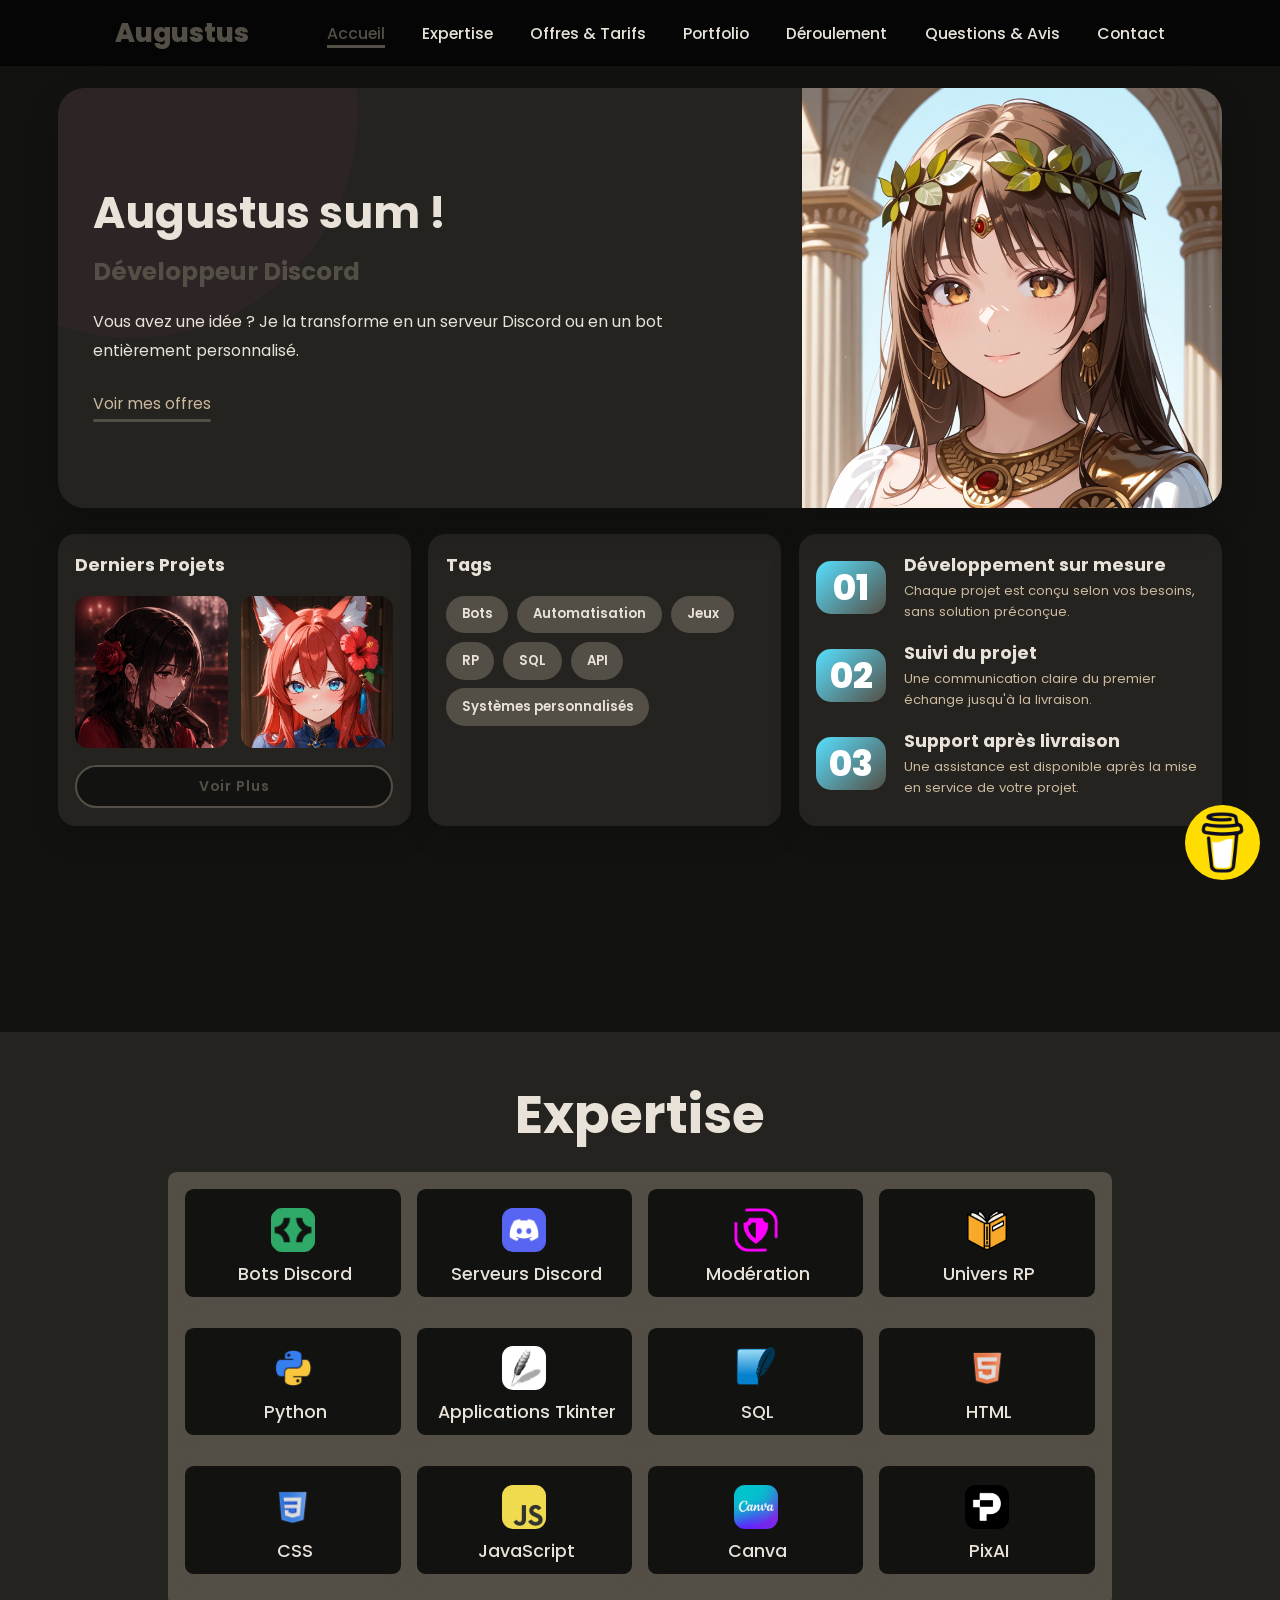
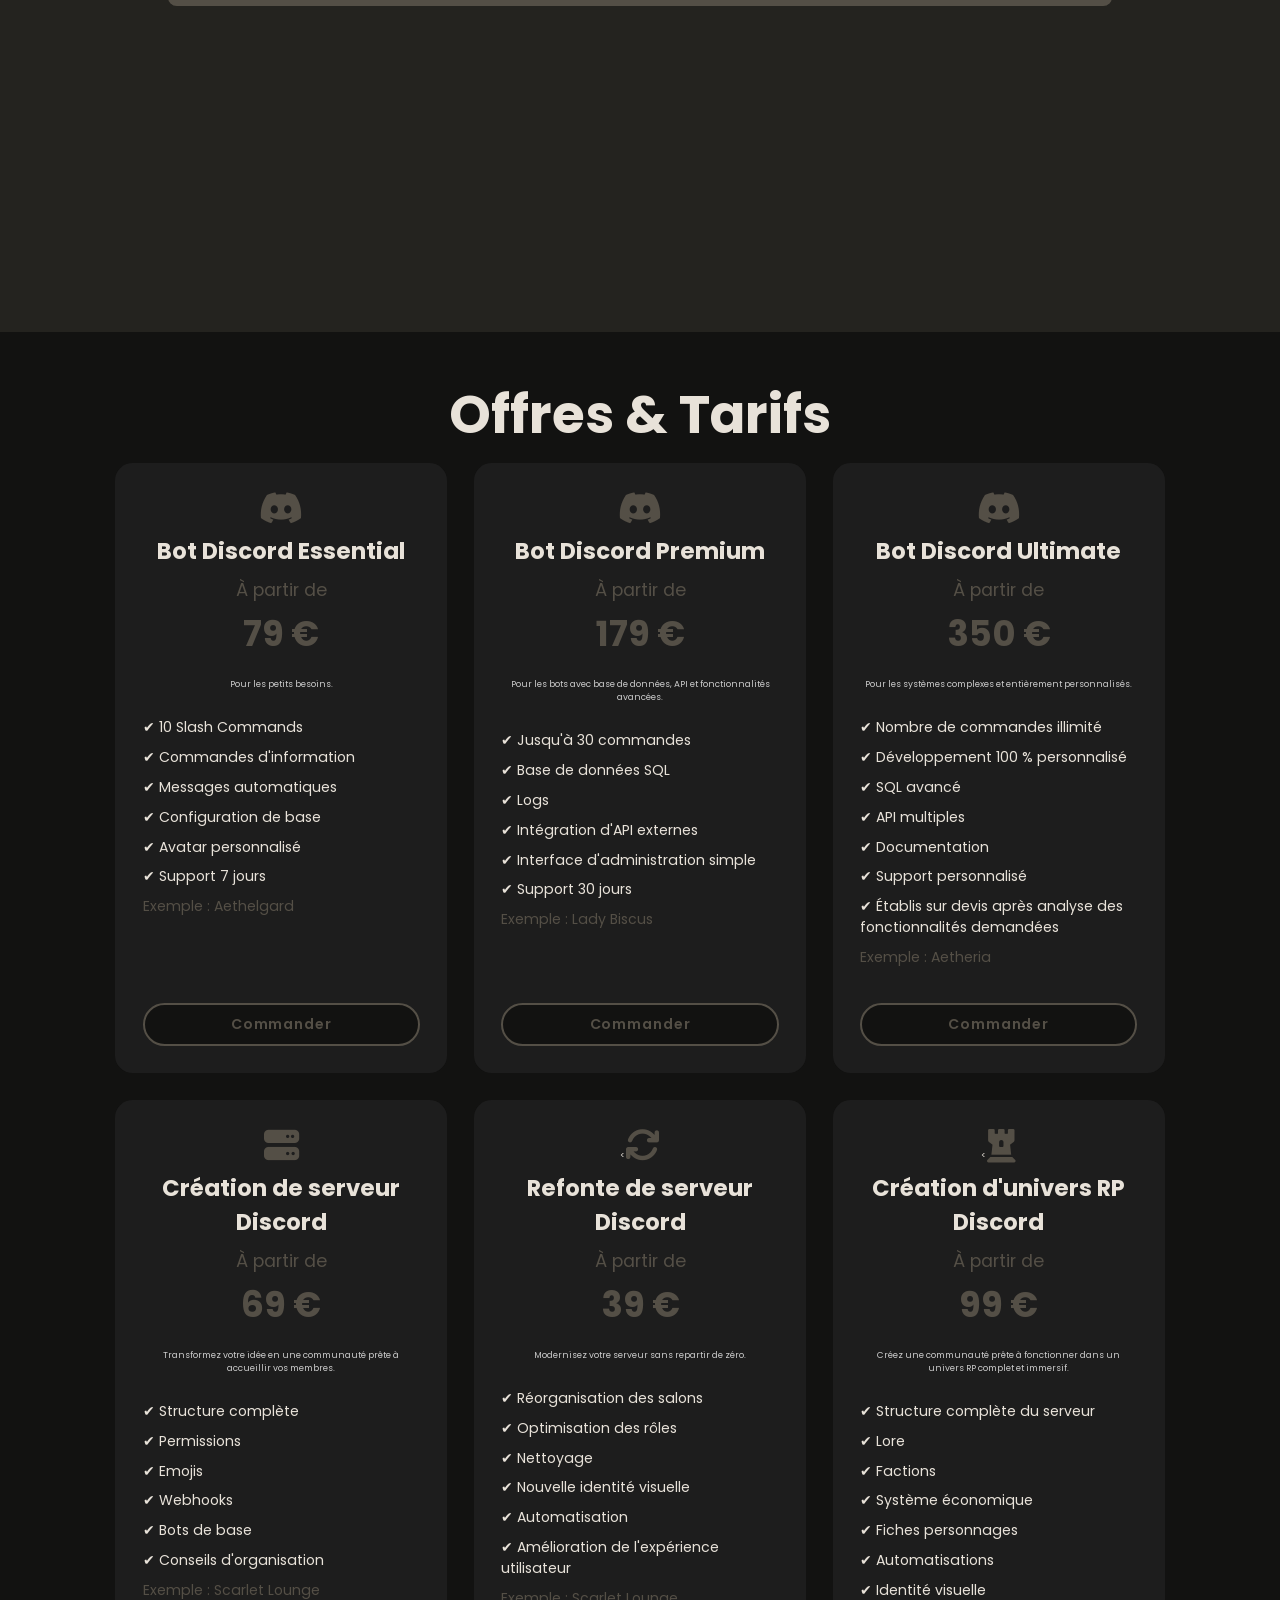
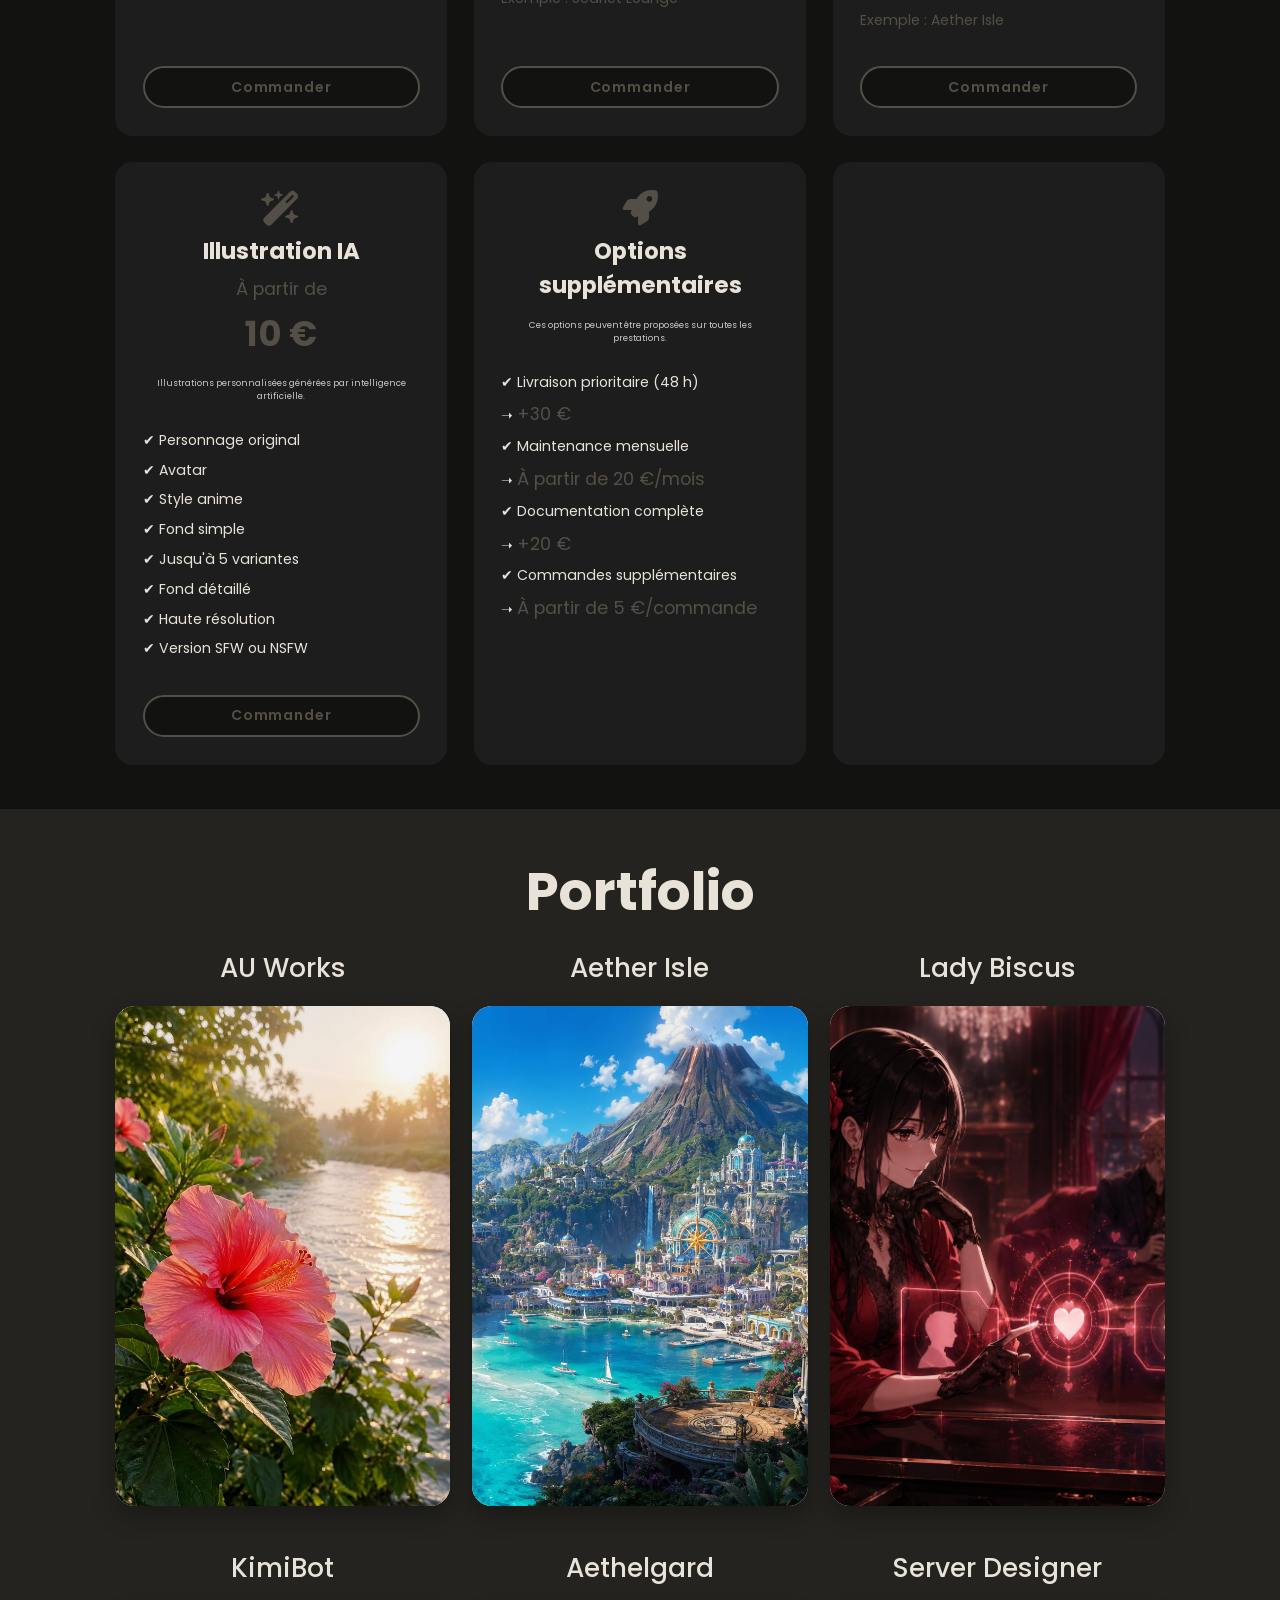
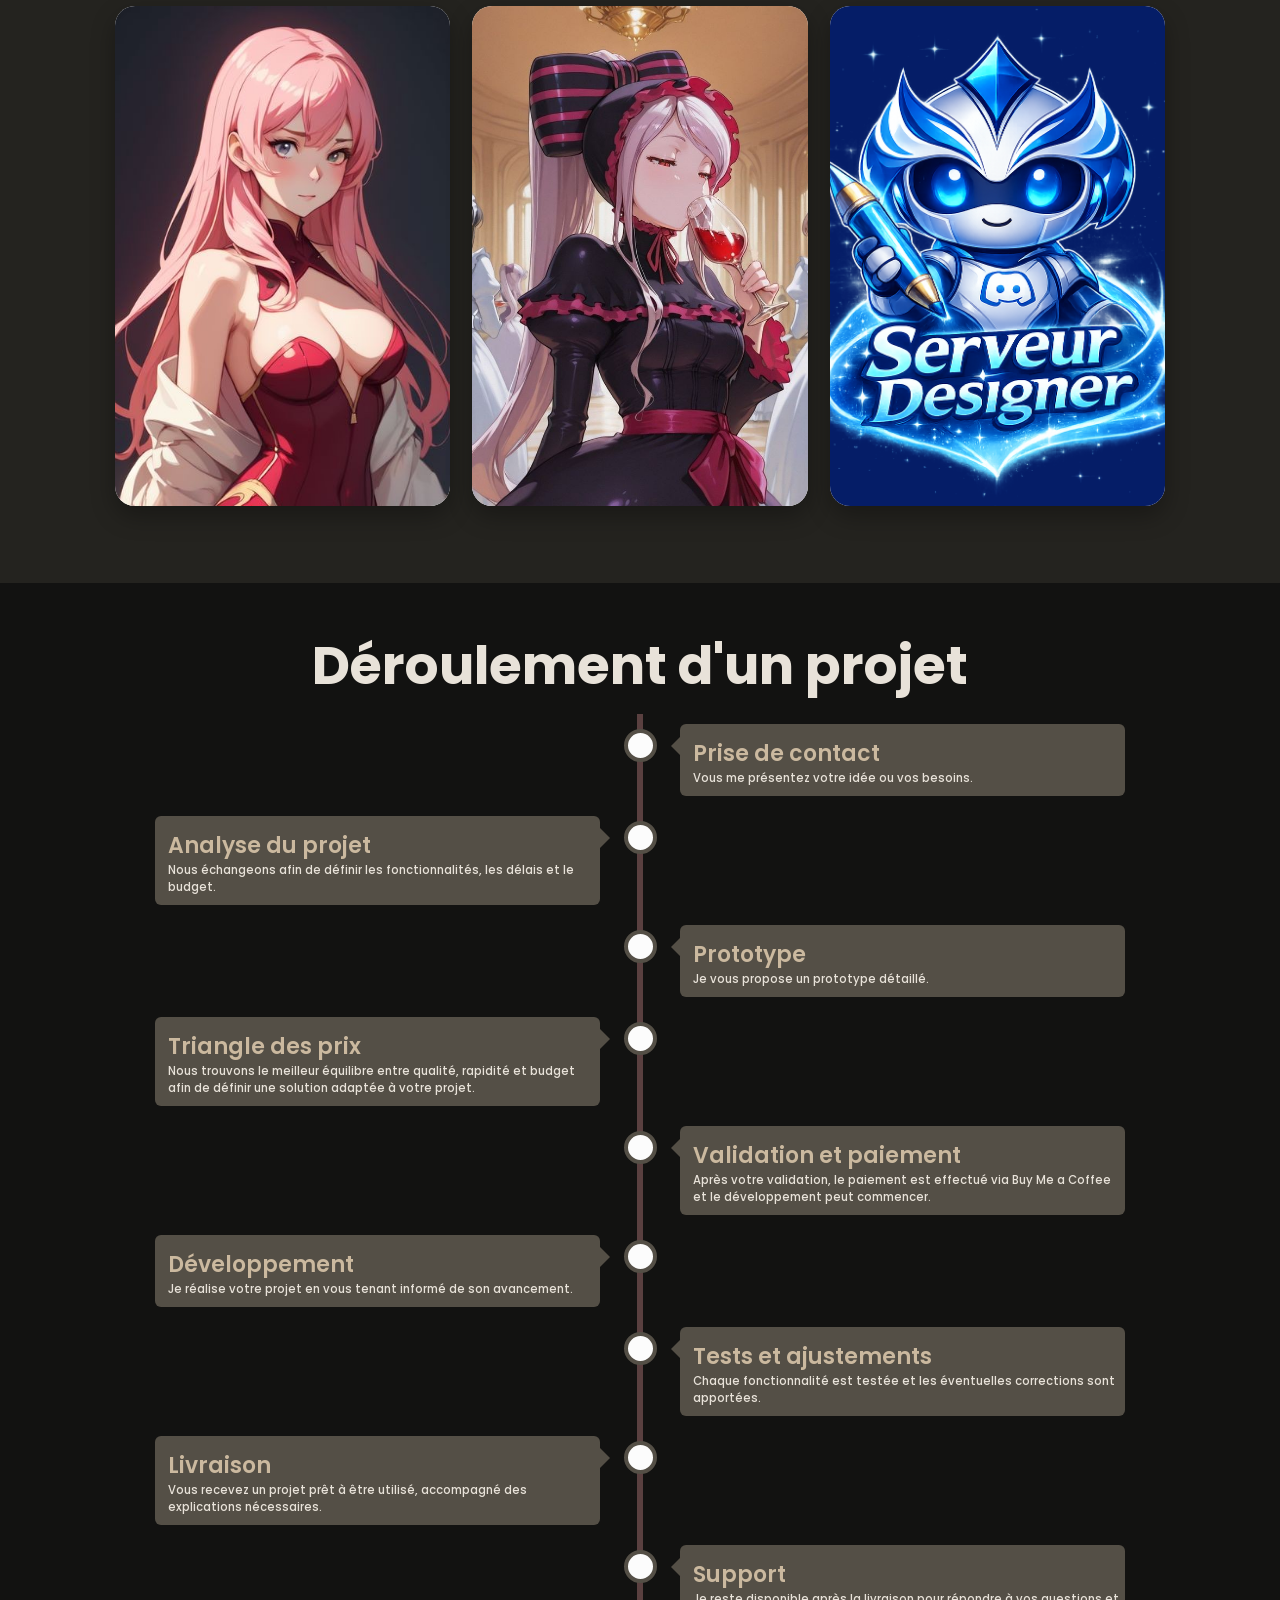
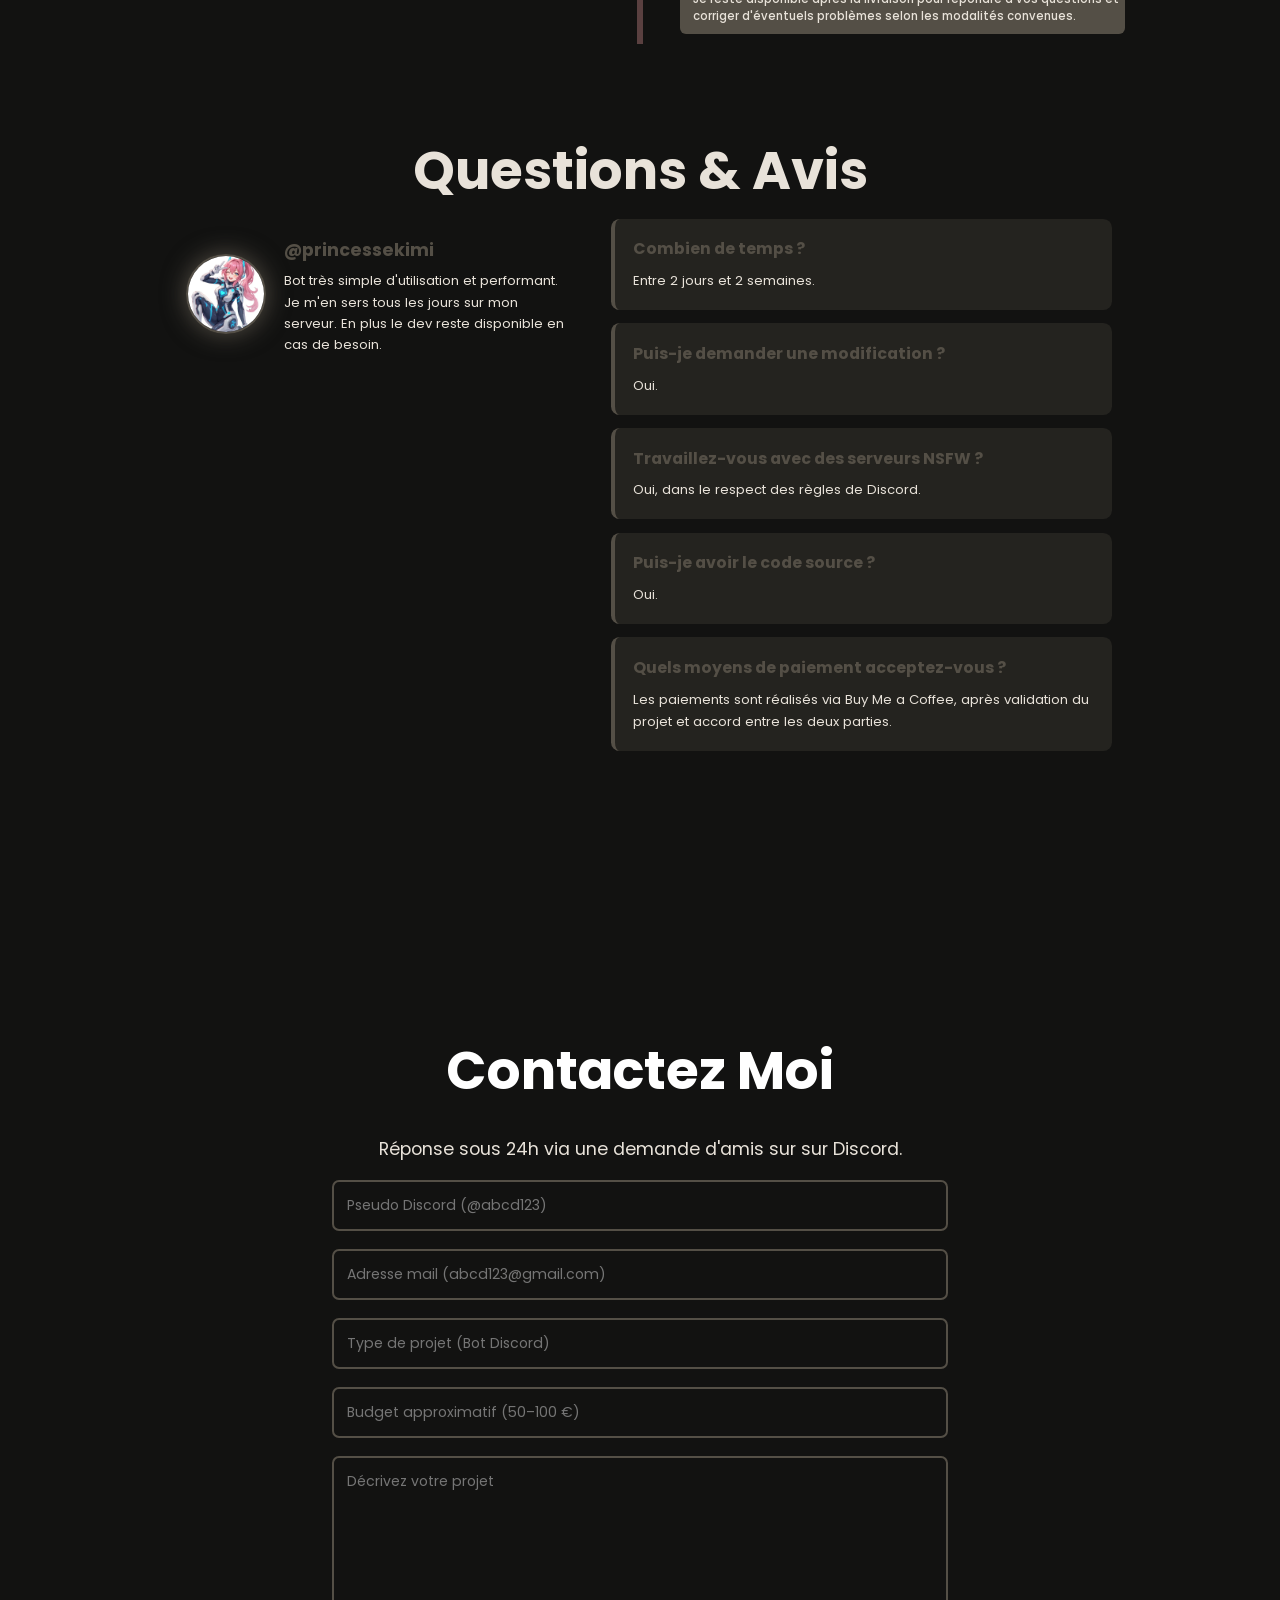
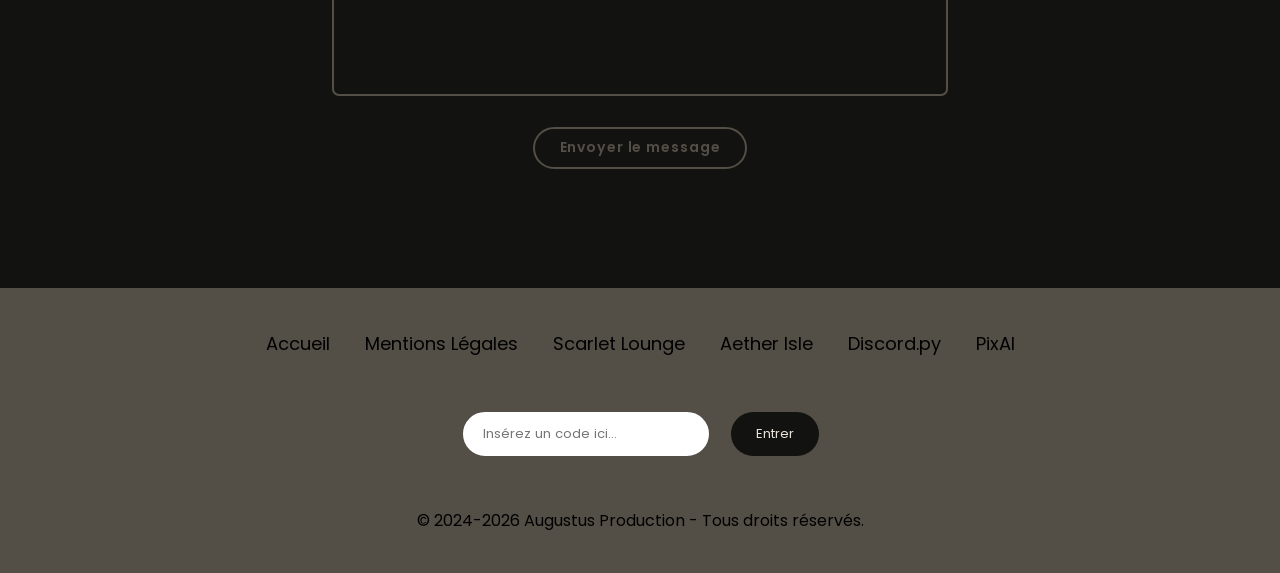
<file: index.html>
<!DOCTYPE html>

<html lang="fr">

    <head>

        <meta charset="UTF-8">
        <meta http-equiv="X-UA-Compatible" content="IE=edge">
        <meta name="viewport" content="width=device-width, initial-scale=1.0">
        <meta name="theme-color" content="#692955">

        <link rel="stylesheet" href="css/style.css">
        <link rel="website icon" type="png" href="img/logo.png"/>
        <link rel="preconnect" href="https://fonts.googleapis.com">
        <link rel="preconnect" href="https://fonts.gstatic.com" crossorigin>
        <link href="https://fonts.googleapis.com/css2?family=Montserrat:ital,wght@0,100..900;1,100..900&display=swap" rel="stylesheet">
        <link rel="stylesheet" href="https://cdnjs.cloudflare.com/ajax/libs/font-awesome/6.6.0/css/all.min.css" integrity="sha512-Kc323vGBEqzTmouAECnVceyQqyqdsSiqLQISBL29aUW4U/M7pSPA/gEUZQqv1cwx4OnYxTxve5UMg5GT6L4JJg==" crossorigin="anonymous" referrerpolicy="no-referrer"/>
        <link rel="stylesheet" href="https://cdn.hugeicons.com/font/hgi-stroke-rounded.css"/>

        <title>Augustus Production</title>

    </head>

    <body>
        
        <header class="header">
            <a href="#" class="logo">Augustus</a>
            <i class="fa-solid fa-bars" id="menu-icon"></i>
            <nav class="navbar">
                <a href="#hero" class="active">Accueil</a>
                <a href="#expertise">Expertise</a>
                <a href="#pricing">Offres & Tarifs</a>
                <a href="#bots">Portfolio</a>
                <a href="#deroulement">Déroulement</a>
                <a href="#questions">Questions & Avis</a>
                <a href="#contact">Contact</a>
            </nav>
        </header>

        <div class="coffee">
            <a href="https://buymeacoffee.com/augustey13" target="_blank">
                <img src="img/coffee.png" alt="coffee">
            </a>
        </div>

        <section class="hero" id="hero">
            <div class="haut">
                <div class="haut-text">
                    <h1>Augustus sum !</h1>
                    <h2>Développeur Discord</h2>
                    <p>Vous avez une idée ? Je la transforme en un serveur Discord ou en un bot entièrement personnalisé.</p>
                    <a href="#pricing">Voir mes offres</a>
                </div>
                <div class="haut-img">
                    <img src="img/avatar.png"> 
                </div>
            </div>
            <div class="bas">
                <div class="gauche">
                    <h2>Derniers Projets</h2>
                    <div class="art">
                        <div class="thumb">
                            <img src="img/pr_lady.png"> 
                        </div>
                        <div class="thumb">
                            <img src="img/pr_aeth.png"> 
                        </div>
                    </div>
                    <a href="#bots" class="btn">Voir Plus</a>
                </div>
                <div class="centre">
                    <h2>Tags</h2>
                    <div class="chips">
                        <span>Bots</span>
                        <span>Automatisation</span>
                        <span>Jeux</span>
                        <span>RP</span>
                        <span>SQL</span>
                        <span>API</span>
                        <span>Systèmes personnalisés</span>
                    </div>
                </div>
                <div class="droite">
                    <div class="info">
                        <div class="info">
                            <div class="item">
                                <div class="num">01</div>
                                <div class="num-content">
                                    <h3>Développement sur mesure</h3>
                                    <p>Chaque projet est conçu selon vos besoins, sans solution préconçue.</p>
                                </div>
                            </div>
                            <div class="item">
                                <div class="num">02</div>
                                <div class="num-content">
                                    <h3>Suivi du projet</h3>
                                    <p>Une communication claire du premier échange jusqu'à la livraison.</p>
                                </div>
                            </div>
                            <div class="item">
                                <div class="num">03</div>
                                <div class="num-content">
                                    <h3>Support après livraison</h3>
                                    <p>Une assistance est disponible après la mise en service de votre projet.</p>
                                </div>
                            </div>
                        </div>
                    </div>
                </div>
            </div>
        </section>

        <section class="expertise" id="expertise">
            <h2 class="heading">Expertise</h2>
            <div class="container">
                <div class="row" id="skillsContainer">
                    <div class="bar">
                        <div class="info"><img src="img/ex_bots.png"><span>Bots Discord</span></div>
                    </div>
                    <div class="bar">
                        <div class="info"><img src="img/ex_discord.jpeg"><span>Serveurs Discord</span></div>
                    </div>
                    <div class="bar">
                        <div class="info"><img src="img/ex_moderation.png"><span>Modération</span></div>
                    </div>
                    <div class="bar">
                        <div class="info"><img src="img/ex_rp.png"><span>Univers RP</span></div>
                    </div>
                    <div class="bar">
                        <div class="info"><img src="img/ex_python.png"><span>Python</span></div>
                    </div>
                    <div class="bar">
                        <div class="info"><img src="img/ex_tk.png"><span>Applications Tkinter</span></div>
                    </div>
                    <div class="bar">
                        <div class="info"><img src="img/ex_sqlite.png"><span>SQL</span></div>
                    </div>
                    <div class="bar">
                        <div class="info"><img src="img/ex_html.png"><span>HTML</span></div>
                    </div>
                    <div class="bar">
                        <div class="info"><img src="img/ex_css.png"><span>CSS</span></div>
                    </div>
                    <div class="bar">
                        <div class="info"><img src="img/ex_js.png"><span>JavaScript</span></div>
                    </div>
                    <div class="bar">
                        <div class="info"><img src="img/ex_canva.jpg"><span>Canva</span></div>
                    </div>
                    <div class="bar">
                        <div class="info"><img src="img/ex_pixai.png"><span>PixAI</span></div>
                    </div>
                </div>
            </div>
        </section>

        <section class="pricing" id="pricing">
            <h2 class="heading">Offres & <span>Tarifs</span></h2>
            <div class="pricing-container">
                <div class="price-card">
                    <div class="price-header">
                        <i class="fa-brands fa-discord"></i>
                        <h3>Bot Discord Essential</h3>
                        <span>À partir de</span>
                        <h2>79 €</h2>
                    </div>
                    <p class="description">Pour les petits besoins.</p>
                    <ul>
                        <li>✔ 10 Slash Commands</li>
                        <li>✔ Commandes d'information</li>
                        <li>✔ Messages automatiques</li>
                        <li>✔ Configuration de base</li>
                        <li>✔ Avatar personnalisé</li>
                        <li>✔ Support 7 jours</li>
                        <li class="ex">Exemple : Aethelgard</li>
                    </ul>
                    <a href="#contact" class="btn">Commander</a>
                </div>
                <div class="price-card">
                    <div class="price-header">
                        <i class="fa-brands fa-discord"></i>
                        <h3>Bot Discord Premium</h3>
                        <span>À partir de</span>
                        <h2>179 €</h2>
                    </div>
                    <p class="description">Pour les bots avec base de données, API et fonctionnalités avancées.</p>
                    <ul>
                        <li>✔ Jusqu'à 30 commandes</li>
                        <li>✔ Base de données SQL</li>
                        <li>✔ Logs</li>
                        <li>✔ Intégration d'API externes</li>
                        <li>✔ Interface d'administration simple</li>
                        <li>✔ Support 30 jours</li>
                        <li class="ex">Exemple : Lady Biscus</li>
                    </ul>
                    <a href="#contact" class="btn">Commander</a>
                </div>
                <div class="price-card">
                    <div class="price-header">
                        <i class="fa-brands fa-discord"></i>
                        <h3>Bot Discord Ultimate</h3>
                        <span>À partir de</span>
                        <h2>350 €</h2>
                    </div>
                    <p class="description">Pour les systèmes complexes et entièrement personnalisés.</p>
                    <ul>
                        <li>✔ Nombre de commandes illimité</li>
                        <li>✔ Développement 100 % personnalisé</li>
                        <li>✔ SQL avancé</li>
                        <li>✔ API multiples</li>
                        <li>✔ Documentation</li>
                        <li>✔ Support personnalisé</li>
                        <li>✔ Établis sur devis après analyse des fonctionnalités demandées</li>
                        <li class="ex">Exemple : Aetheria</li>
                    </ul>
                    <a href="#contact" class="btn">Commander</a>
                </div>
                <div class="price-card">
                    <div class="price-header">
                        <i class="fa-solid fa-server"></i>
                        <h3>Création de serveur Discord</h3>
                        <span>À partir de</span>
                        <h2>69 €</h2>
                    </div>
                    <p class="description">Transformez votre idée en une communauté prête à accueillir vos membres.</p>
                    <ul>
                        <li>✔ Structure complète</li>
                        <li>✔ Permissions</li>
                        <li>✔ Emojis</li>
                        <li>✔ Webhooks</li>
                        <li>✔ Bots de base</li>
                        <li>✔ Conseils d'organisation</li>
                        <li class="ex">Exemple : Scarlet Lounge</li>
                    </ul>
                    <a href="#contact" class="btn">Commander</a>
                </div>
                <div class="price-card">
                    <div class="price-header">
                        <<i class="fa-solid fa-arrows-rotate"></i>
                        <h3>Refonte de serveur Discord</h3>
                        <span>À partir de</span>
                        <h2>39 €</h2>
                    </div>
                    <p class="description">Modernisez votre serveur sans repartir de zéro.</p>
                    <ul>
                        <li>✔ Réorganisation des salons</li>
                        <li>✔ Optimisation des rôles</li>
                        <li>✔ Nettoyage</li>
                        <li>✔ Nouvelle identité visuelle</li>
                        <li>✔ Automatisation</li>
                        <li>✔ Amélioration de l'expérience utilisateur</li>
                        <li class="ex">Exemple : Scarlet Lounge</li>
                    </ul>
                    <a href="#contact" class="btn">Commander</a>
                </div>
                <div class="price-card">
                    <div class="price-header">
                        <<i class="fa-solid fa-chess-rook"></i>
                        <h3>Création d'univers RP Discord</h3>
                        <span>À partir de</span>
                        <h2>99 €</h2>
                    </div>
                    <p class="description">Créez une communauté prête à fonctionner dans un univers RP complet et immersif.</p>
                    <ul>
                        <li>✔ Structure complète du serveur</li>
                        <li>✔ Lore</li>
                        <li>✔ Factions</li>
                        <li>✔ Système économique</li>
                        <li>✔ Fiches personnages</li>
                        <li>✔ Automatisations</li>
                        <li>✔ Identité visuelle</li>
                        <li class="ex">Exemple : Aether Isle</li>
                    </ul>
                    <a href="#contact" class="btn">Commander</a>
                </div>
                <div class="price-card">
                    <div class="price-header">
                        <i class="fa-solid fa-wand-magic-sparkles"></i>
                        <h3>Illustration IA</h3>
                        <span>À partir de</span>
                        <h2>10 €</h2>
                    </div>
                    <p class="description">Illustrations personnalisées générées par intelligence artificielle.</p>
                    <ul>
                        <li>✔ Personnage original</li>
                        <li>✔ Avatar</li>
                        <li>✔ Style anime</li>
                        <li>✔ Fond simple</li>
                        <li>✔ Jusqu'à 5 variantes</li>
                        <li>✔ Fond détaillé</li>
                        <li>✔ Haute résolution</li>
                        <li>✔ Version SFW ou NSFW</li>
                    </ul>
                    <a href="#contact" class="btn">Commander</a>
                </div>
                <div class="price-card">
                    <div class="price-header">
                        <i class="fa-solid fa-rocket"></i>
                        <h3>Options supplémentaires</h3>
                    </div>
                    <p class="description">Ces options peuvent être proposées sur toutes les prestations.</p>
                    <ul>
                        <li>✔ Livraison prioritaire (48 h)</li>
                        <li>➝ <span>+30 €</span></li>
                        <li>✔ Maintenance mensuelle</li>
                        <li>➝ <span>À partir de 20 €/mois</span></li>
                        <li>✔ Documentation complète</li>
                        <li>➝ <span>+20 €</span></li>
                        <li>✔ Commandes supplémentaires</li>
                        <li>➝ <span>À partir de 5 €/commande</span></li>
                    </ul>
                </div>
                <div class="price-card"></div>
            </div>
        </section>

        <section class="bots" id="bots">
            <h2 class="heading">Portfolio</h2>
            <div class="bot-container-b">
                <div class="bot-box">
                    <div class="bot-info">
                        <h4>AU Works</h4>
                    </div>
                    <div class="bot-card">
                        <div class="font-side">
                            <img src="img/au_works.jpg" alt="">
                        </div>
                        <div class="back-side">
                            <p><span>AU Works</span> est un serveur Discord directement lié à ce site web.</p>
                            <p>J'ai personnellement conçu son organisation, son identité et ses différents systèmes afin de proposer une expérience cohérente et entièrement personnalisée.</p>
                            <a href="https://discord.com/invite/Q5ZHsGCVN4" target="_blank" rel="noopener noreferrer" class="btn">Rejoindre AU Works</a>
                        </div>
                    </div>
                </div>
                <div class="bot-box">
                    <div class="bot-info">
                        <h4>Aether Isle</h4>
                    </div>
                    <div class="bot-card">
                        <div class="font-side">
                            <img src="img/bot4.png" alt="">
                        </div>
                        <div class="back-side">
                            <p><span>Aether Isle</span> est mon projet le plus ambitieux, combinant création d'un univers RP original et développement d'un jeu de cartes à collectionner (Gacha) directement intégré à Discord.</p>
                            <p>Une collaboration peut être envisagé si vous souhaitez, vous aussi, implanter l'univers d'<span>Aether Isle</span> sur Discord et contribuer à son développement.</p>
                            <a href="https://docs.google.com/document/d/1fUWFy69sKyIn3-C_W5ZVONCBqRUka8goDEQd1LCmM6Y/edit?usp=sharing" target="_blank" rel="noopener noreferrer" class="btn">Découvrir Aether Isle</a>
                        </div>
                    </div>
                </div>
                <div class="bot-box">
                    <div class="bot-info">
                        <h4>Lady Biscus</h4>
                    </div>
                    <div class="bot-card">
                        <div class="font-side">
                            <img src="img/bot_lady.png" alt="">
                        </div>
                        <div class="back-side">
                            <p><span>Lady Biscus</span> est un bot Discord développé sur mesure, intégrant un système d'affinité permettant aux membres de découvrir leur compatibilité avec les autres utilisateurs.</p>
                            <p>Il rassemble ainsi plusieurs de mes compétences : développement Python, conception Discord, automatisation, UX et création d'univers RP.</p>
                        </div>
                    </div>
                </div>
            </div>
            <div class="bot-container-b">
                <div class="bot-box">
                    <div class="bot-info">
                        <h4>KimiBot</h4>
                    </div>
                    <div class="bot-card">
                        <div class="font-side">
                            <img src="img/bot1.jpeg" alt="">
                        </div>
                        <div class="back-side">
                            <p><span>Type : </span>Bot Discord</p>
                            <p><span>Problème : </span>La créatrice d'un jeu de cartes à collectionner a besoin d'un système capable de distribuer automatiquement et aléatoirement des cartes aux utilisateurs.</p>
                            <p><span>Solution : </span>Développement d'un bot Discord intégrant un système de tirage aléatoire permettant aux utilisateurs d'obtenir des cartes à collectionner.</p>
                        </div>
                    </div>
                </div>
                <div class="bot-box">
                    <div class="bot-info">
                        <h4>Aethelgard</h4>
                    </div>
                    <div class="bot-card">
                        <div class="font-side">
                            <img src="img/bot2.jpg" alt="">
                        </div>
                        <div class="back-side">
                            <p><span>Type : </span>Bot Discord</p>
                            <p><span>Problème : </span>Les administrateurs d'un serveur souhaitent transférer l'ensemble de leurs contenus RP vers un nouveau serveur, sans perdre l'historique des échanges déjà réalisés.</p>
                            <p><span>Solution : </span>Développement d'un bot capable d'enregistrer les messages d'un salon, puis de les retransmettre automatiquement dans un autre salon.</p>
                        </div>
                    </div>
                </div>
                <div class="bot-box">
                    <div class="bot-info">
                        <h4>Server Designer</h4>
                    </div>
                    <div class="bot-card">
                        <div class="font-side">
                            <img src="img/bot3.png" alt="">
                        </div>
                        <div class="back-side">
                            <p><span>Type : </span>Bot Discord </p>
                            <p><span>Problème : </span>La création manuelle des salons, catégories et rôles d'un serveur Discord est une tâche particulièrement répétitive et chronophage.</p>
                            <p><span>Solution : </span>Développement d'un bot permettant d'automatiser entièrement la création de la structure d'un serveur à partir d'un simple fichier texte décrivant les différents éléments à générer.</p>
                        </div>
                    </div>
                </div>
            </div>
        </section>

        <section class="deroulement" id="deroulement">
            <h2 class="heading">Déroulement d'un <span>projet</span></h2>
            <div class="timeline">
                <div class="container right">
                    <div class="content">
                        <div class="tag">
                            <h2>Prise de contact</h2>
                        </div>
                        <div class="decs">
                            <p>Vous me présentez votre idée ou vos besoins.</p>
                        </div>
                    </div>
                </div>
                <div class="container left">
                    <div class="content">
                        <div class="tag">
                            <h2>Analyse du projet</h2>
                        </div>
                        <div class="decs">
                            <p>Nous échangeons afin de définir les fonctionnalités, les délais et le budget.</p>
                        </div>
                    </div>
                </div>
                <div class="container right">
                    <div class="content">
                        <div class="tag">
                            <h2>Prototype</h2>
                        </div>
                        <div class="decs">
                            <p>Je vous propose un prototype détaillé.</p>
                        </div>
                    </div>
                </div>
                <div class="container left">
                    <div class="content">
                        <div class="tag">
                            <h2>Triangle des prix</h2>
                        </div>
                        <div class="decs">
                            <p>Nous trouvons le meilleur équilibre entre qualité, rapidité et budget afin de définir une solution adaptée à votre projet.</p>
                        </div>
                    </div>
                </div>
                <div class="container right">
                    <div class="content">
                        <div class="tag">
                            <h2>Validation et paiement</h2>
                        </div>
                        <div class="decs">
                            <p>Après votre validation, le paiement est effectué via Buy Me a Coffee et le développement peut commencer.</p>
                        </div>
                    </div>
                </div>
                <div class="container left">
                    <div class="content">
                        <div class="tag">
                            <h2>Développement</h2>
                        </div>
                        <div class="decs">
                            <p>Je réalise votre projet en vous tenant informé de son avancement.</p>
                        </div>
                    </div>
                </div>
                <div class="container right">
                    <div class="content">
                        <div class="tag">
                            <h2>Tests et ajustements</h2>
                        </div>
                        <div class="decs">
                            <p>Chaque fonctionnalité est testée et les éventuelles corrections sont apportées.</p>
                        </div>
                    </div>
                </div>
                <div class="container left">
                    <div class="content">
                        <div class="tag">
                            <h2>Livraison</h2>
                        </div>
                        <div class="decs">
                            <p>Vous recevez un projet prêt à être utilisé, accompagné des explications nécessaires.</p>
                        </div>
                    </div>
                </div>
                <div class="container right">
                    <div class="content">
                        <div class="tag">
                            <h2>Support</h2>
                        </div>
                        <div class="decs">
                            <p>Je reste disponible après la livraison pour répondre à vos questions et corriger d'éventuels problèmes selon les modalités convenues.</p>
                        </div>
                    </div>
                </div>
            </div>
        </section>

        <section class="questions" id="questions">
            <h2 class="heading">Questions & Avis</h2>
                <div class="questions-container">
                    <div class="avis">
                        <div class="person">
                            <div class="person-img">
                                <img src="img/av_kimi.jpg">
                            </div>
                            <div class="person-content">
                                <h3>@princessekimi</h3>
                                <p>Bot très simple d'utilisation et performant. Je m'en sers tous les jours sur mon serveur. En plus le dev reste disponible en cas de besoin.</p>
                            </div>
                        </div>
                    </div>
                    <div class="faq">
                        <div class="quest">
                            <h3>Combien de temps ?</h3>
                            <p>Entre 2 jours et 2 semaines.</p>
                        </div>
                        <div class="quest">
                            <h3>Puis-je demander une modification ?</h3>
                            <p>Oui.</p>
                        </div>
                        <div class="quest">
                            <h3>Travaillez-vous avec des serveurs NSFW ?</h3>
                            <p>Oui, dans le respect des règles de Discord.</p>
                        </div>
                        <div class="quest">
                            <h3>Puis-je avoir le code source ?</h3>
                            <p>Oui.</p>
                        </div>
                        <div class="quest">
                            <h3>Quels moyens de paiement acceptez-vous ?</h3>
                            <p>Les paiements sont réalisés via Buy Me a Coffee, après validation du projet et accord entre les deux parties.</p>
                        </div>
                    </div>
                </div>
        </section>

        <section class="contact" id="contact">
            <h2 class="heading">Contactez <span>Moi</span></h2>
            <p>Réponse sous 24h via une demande d'amis sur sur Discord.</p>
            <form id="contactForm">
                <div class="input-box">
                    <input type="text" name="Pseudo Discord" placeholder="Pseudo Discord (@abcd123)" required>
                    <input type="email" name="Email" placeholder="Adresse mail (abcd123@gmail.com)">
                    <input type="text" name="Type de projet" placeholder="Type de projet (Bot Discord)" required>
                    <input type="text" name="Budget approximatif" placeholder="Budget approximatif (50–100 €)">

                </div>
                <textarea name="Message" cols="30" rows="10" placeholder="Décrivez votre projet"></textarea>
                <input type="submit" value="Envoyer le message" class="btn">
            </form>
            <script src="js/form2discord.js"></script>
        </section>

        <footer class="footer">
            <ul class="list">
                <li><a href="#">Accueil</a></li>
                <li><a href="legal.html" target="_blank" rel="noopener noreferrer">Mentions Légales</a></li>
                <li><a href="https://discord.com/invite/Q5ZHsGCVN4" target="_blank" rel="noopener noreferrer">Scarlet Lounge</a></li>
                <li><a href="https://docs.google.com/document/d/1fUWFy69sKyIn3-C_W5ZVONCBqRUka8goDEQd1LCmM6Y/edit?usp=sharing" target="_blank" rel="noopener noreferrer">Aether Isle</a></li>
                <li><a href="https://discordpy.readthedocs.io/en/stable/" target="_blank" rel="noopener noreferrer">Discord.py</a></li>
                <li><a href="https://pixai.art/" target="_blank" rel="noopener noreferrer">PixAI</a></li>
            </ul>
            <div class="input-container">
                <input type="text" id="userInput" placeholder="Insérez un code ici...">
                <button onclick="rediriger()">Entrer</button>
            </div>     
            <script src="js/codes.js"></script>
            <p class="copyright">© 2024-2026 Augustus Production - Tous droits réservés.</p>
        </footer>

        <script src="js/navbar.js"></script>
        
    </body>

</html>
</file>
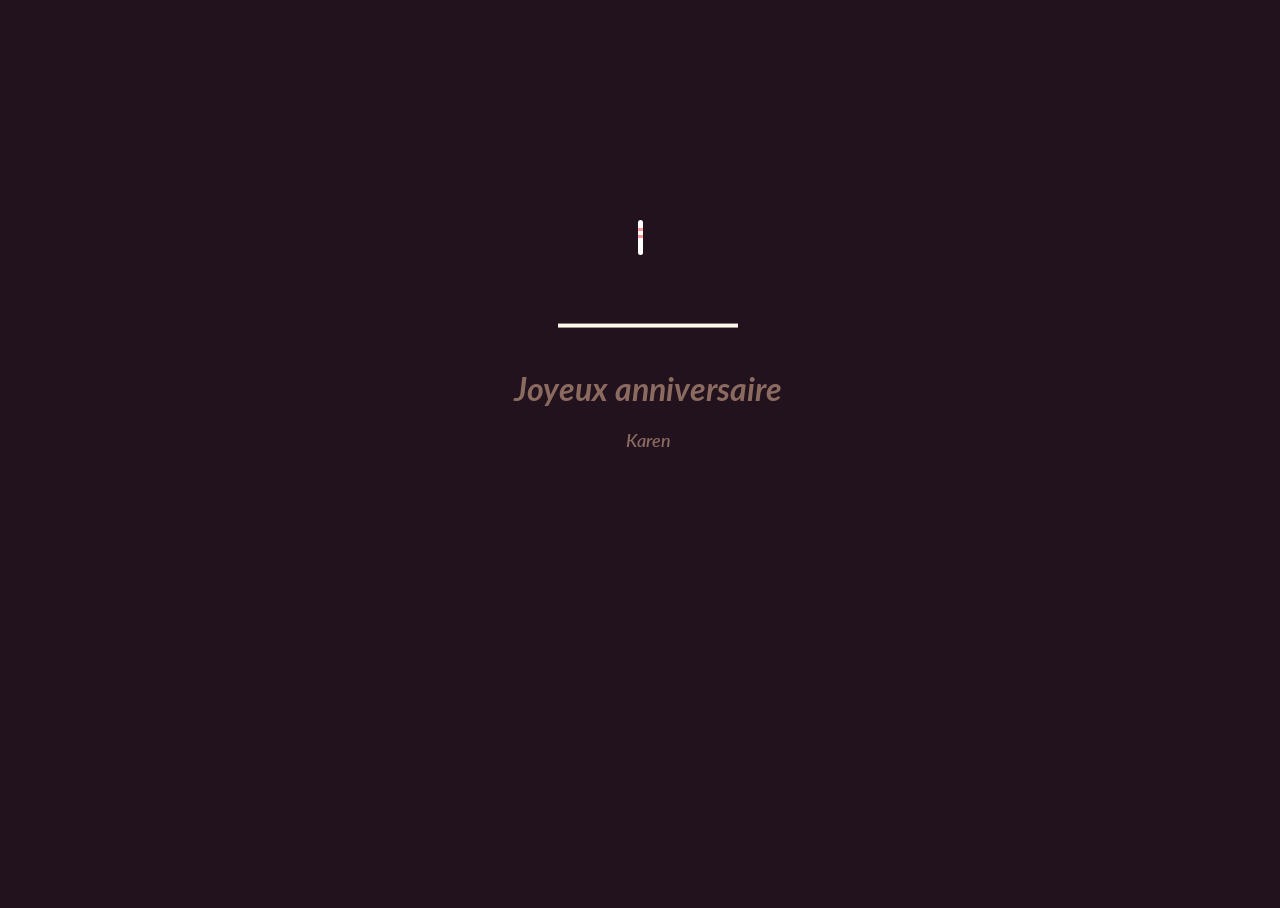
<file: birthday-cake.html>
<!DOCTYPE html>
<html lang="en">
  <head>
    <meta charset="UTF-8">
    <meta name="viewport" content="width=device-width, initial-scale=1.0">
    <link rel="website icon" type="png" href="img/logo.png"/>
    <title>Joyeux anniversaire Karen</title>
    <style>
      @import url(https://fonts.googleapis.com/css?family=Lato:300italic);

      html,
      body {
        width: 100%;
        height: 100%;
        scrollbar-width: none;
        overflow: hidden;
      }

      body {
        background: #21121D;
      }

      .name{
        font-size: 1.1rem;
        font-weight: 600;
      }

      #cake {
        display: block;
        position: relative;
        margin: -10em auto 0 auto;
      }

      /* ============================================== Candle
      */

      .cake {
        background: #ffffff;
        border-radius: 10px;
        position: absolute;
        top: 228px;
        left: 50%;
        margin-left: -2.4px;
        margin-top: -8.33333333px;
        width: 5px;
        height: 35px;
        transform: translateY(-300px);
        backface-visibility: hidden;
        animation: in 500ms 6s ease-out forwards;
      }
      .cake:after,
      .cake:before {
        background: rgba(255, 0, 0, 0.4);
        content: "";
        position: absolute;
        width: 100%;
        height: 2.22222222px;
      }
      .cake:after {
        top: 25%;
        left: 0;
      }
      .cake:before {
        top: 45%;
        left: 0;
      }

      /* ============================================== Fire
      */

      .fuego {
        border-radius: 100%;
        position: absolute;
        top: -20px;
        left: 50%;
        margin-left: -2.6px;
        width: 6.66666667px;
        height: 18px;
      }
      .fuego:nth-child(1) {
        animation: fuego 2s 6.5s infinite;
      }
      .fuego:nth-child(2) {
        animation: fuego 1.5s 6.5s infinite;
      }
      .fuego:nth-child(3) {
        animation: fuego 1s 6.5s infinite;
      }
      .fuego:nth-child(4) {
        animation: fuego 0.5s 6.5s infinite;
      }
      .fuego:nth-child(5) {
        animation: fuego 0.2s 6.5s infinite;
      }

      /* ============================================== Animation Fire
      */

      @keyframes fuego {
        0%, 100% {
          background: rgba(254, 248, 97, 0.5);
          box-shadow: 0 0 40px 10px rgba(248, 233, 209, 0.2);
          transform: translateY(0) scale(1);
        }
        50% {
          background: rgba(255, 50, 0, 0.1);
          box-shadow: 0 0 40px 20px rgba(248, 233, 209, 0.2);
          transform: translateY(-20px) scale(0);
        }
      }

      @keyframes in {
        to {
          transform: translateY(0);
        }
      }

      .text {
        color: #8b6a60;
        font-family: 'Lato', sans-serif;
        font-weight: 300;
        font-style:italic;
        text-align: center;
        h1 {
          font-size: 2rem;
        }
      }
    </style>
  </head>
  <body>
      <div class="cake">
        <div class="fuego"></div>
        <div class="fuego"></div>
        <div class="fuego"></div>
        <div class="fuego"></div>
        <div class="fuego"></div>
      </div>
      <svg id="cake" version="1.1" x="0px" y="0px" width="200px" height="500px" viewBox="0 0 200 500" enable-background="new 0 0 200 500" xml:space="preserve">
        <path fill="#a88679" d="M173.667-13.94c-49.298,0-102.782,0-147.334,0c-3.999,0-4-16.002,0-16.002
        c44.697,0,96.586,0,147.334,0C177.667-29.942,177.668-13.94,173.667-13.94z">
            <animate id="bizcocho_3" attributeName="d" calcMode="spline" keySplines="0 0 1 1; 0 0 1 1" begin="relleno_2.end" dur="0.3s" fill="freeze" values="
                              M173.667-13.94c-49.298,0-102.782,0-147.334,0c-3.999,0-4-16.002,0-16.002
        c44.697,0,96.586,0,147.334,0C177.667-29.942,177.668-13.94,173.667-13.94z
                              ;
                              M173.667,411.567c-47.995,12.408-102.955,12.561-147.334,0
        c-3.848-1.089-0.189-16.089,3.661-15.002c44.836,12.66,90.519,12.753,139.427,0.07
        C173.293,395.631,177.541,410.566,173.667,411.567z
                              ;
                              M173.667,427.569c-49.795,0-101.101,0-147.334,0c-3.999,0-4-16.002,0-16.002
        c46.385,0,97.539,0,147.334,0C177.668,411.567,177.667,427.569,173.667,427.569z
                              " />
        </path>
        <path fill="#8b6a60" d="M100-178.521c1.858,0,3.364,1.506,3.364,3.363c0,0,0,33.17,0,44.227
        c0,19.144,0,57.431,0,76.574c0,10.152,0,40.607,0,40.607c0,1.858-1.506,3.364-3.364,3.364l0,0c-1.858,0-3.364-1.506-3.364-3.364c0,0,0-30.455,0-40.607c0-19.144,0-57.432,0-76.575c0-11.057,0-44.226,0-44.226C96.636-177.015,98.142-178.521,100-178.521
        L100-178.521z">
            <animate id="relleno_2" attributeName="d" calcMode="spline" keySplines="0 0 1 1; 0 0 1 1; 0 0 0.58 1" begin="bizcocho_2.end" dur="0.5s" fill="freeze" values="
                              M100-178.521c1.858,0,3.364,1.506,3.364,3.363c0,0,0,33.17,0,44.227
        c0,19.144,0,57.431,0,76.574c0,10.152,0,40.607,0,40.607c0,1.858-1.506,3.364-3.364,3.364l0,0c-1.858,0-3.364-1.506-3.364-3.364c0,0,0-30.455,0-40.607c0-19.144,0-57.432,0-76.575c0-11.057,0-44.226,0-44.226C96.636-177.015,98.142-178.521,100-178.521
        L100-178.521z
                              ;
                              M100,267.257c1.858,0,3.364,1.506,3.364,3.363c0,0,0,33.17,0,44.227
        c0,19.143,0,57.43,0,76.574c0,10.151,0,40.606,0,40.606c0,1.858-1.506,3.364-3.364,3.364l0,0c-1.858,0-3.364-1.506-3.364-3.364
        c0,0,0-30.455,0-40.606c0-19.145,0-57.432,0-76.576c0-11.057,0-44.225,0-44.225C96.636,268.763,98.142,267.257,100,267.257
        L100,267.257z
                              ;
                              M93.928,405.433c-0.655,6.444-0.102,9.067,2.957,11.798c0,0,8.083,5.571,16.828,3.503
        c18.629-4.406,43.813,6.194,50.792,7.791c14.75,3.375,9.162,6.867,9.162,6.867c-2.412,2.258-58.328,0-73.667,0l0,0
        c-1.858,0-69.995,2.133-73.667,0c0,0-3.337-2.439,6.172-5.992c11.375-4.25,52.875,8.822,47.139-9.442
        c-6.333-20.167,5.226-21.514,5.226-21.514c3.435-0.915,12.78-6.663,10.923-0.546L93.928,405.433z
                              ;
                              M102.242,427.569c5.348,0,14.079,0,17.462,0c0,0,17.026,0,27.504,0
        c19.143,0,20.39-3.797,26.459,0c3,1.877,0,7.823,0,7.823c-2.412,2.258-58.328,0-73.667,0l0,0c-1.858,0-67.187,0-73.667,0
        c0,0-4.125-4.983,0-7.823c5.201-3.58,16.085,0,23.725,0c8.841,0,20.762,0,20.762,0c3.686,0,8.597,0,19.511,0H102.242z
                              " />
        </path>
        <path fill="#a88679" d="M173.667-15.929c-46.512,0-105.486,0-147.334,0c-3.999,0-4-16.002,0-16.002
        c43.566,0,97.96,0,147.334,0C177.667-31.931,177.666-15.929,173.667-15.929z">
            <animate id="bizcocho_2" attributeName="d" calcMode="spline" keySplines="0 0 1 1; 0 0 1 1; 0.25 0 0.58 1" begin="relleno_1.end" dur="0.5s" fill="freeze" values="
                              M173.667-15.929c-46.512,0-105.486,0-147.334,0c-3.999,0-4-16.002,0-16.002
        c43.566,0,97.96,0,147.334,0C177.667-31.931,177.666-15.929,173.667-15.929z
                              ;
                              M173.434,445.393c-47.269,8.001-105.245,8.001-147.334,0c-3.929-0.747-0.692-16.543,3.243-15.824
        c43.828,8.001,92.165,8.001,140.739,0C174.029,428.918,177.377,444.726,173.434,445.393z
                              ;
                              M173.667,449.514c-47.576-5.454-102.799-5.744-147.333,0c-3.966,0.512-3.938-15.297,0-16.002
        c43.683-7.823,97.646-8.026,147.333,0C177.616,434.15,177.642,449.969,173.667,449.514z
                              ;
                              M173.667,451.394c-49.298,0-102.782,0-147.334,0c-3.999,0-4-16.002,0-16.002
        c44.697,0,96.586,0,147.334,0C177.667,435.392,177.668,451.394,173.667,451.394z
                              " />
        </path>
        <path fill="#8b6a60" d="M101.368-73.685c0,12.164,0,15.18,0,28.519c0,22.702,0-13.661,0,8.304c0,14.48,0,18.233,0,30.512
        c0,1.753-2.958,1.847-2.958,0c0-12.68,0-16.277,0-30.401c0-21.983,0,11.66,0-8.305c0-13.027,0-15.992,0-28.628
        C98.411-75.883,101.368-75.592,101.368-73.685z">
            <animate id="relleno_1" attributeName="d" calcMode="spline" keySplines="0 0 1 1; 0 0 1 1; 0 0 0.6 1" begin="bizcocho_1.end" dur="0.5s" fill="freeze" values="
                              M101.368-73.685c0,12.164,0,15.18,0,28.519c0,22.702,0-13.661,0,8.304c0,14.48,0,18.233,0,30.512
        c0,1.753-2.958,1.847-2.958,0c0-12.68,0-16.277,0-30.401c0-21.983,0,11.66,0-8.305c0-13.027,0-15.992,0-28.628
        C98.411-75.883,101.368-75.592,101.368-73.685z
                              ;
                              M101.368,350.885c0,12.164,0,65.18,0,78.518c0,22.703,0-33.66,0-11.695c0,14.48,0,28.232,0,40.512
        c0,1.753-2.958,1.847-2.958,0c0-12.68,0-26.277,0-40.402c0-21.982,0,31.66,0,11.695c0-13.027,0-65.992,0-78.627
        C98.411,348.686,101.368,348.977,101.368,350.885z
                              ;
                              M128.38,447.567c37.626,6.312,39.303,13.658,26.833,12.833c-22.653-1.499-13.636-0.831-23.302-0.831
        c-14.48,0-17.884,0-30.163,0c-2.087,0-2.068,0-3.915,0c-13.333,0-8.963,0-23.088,0c-11.668,0-14.062,5.995-27.532,1.164
        c-12.629-4.529,38.667-3.167,46.833-17.333C100.077,432.94,105.546,443.736,128.38,447.567z
                              ;
                              M173.667,451.394c2.875,0,2.997,9.257,0,9.131c-22.662-0.956-32.09-0.956-41.756-0.956
        c-14.48,0-17.884,0-30.163,0c-2.087,0-2.068,0-3.915,0c-13.333,0-8.963,0-23.088,0c-11.668,0-34.99-0.294-48.412,1.831
        c-4.109,0.65-3.01-10.006,0-10.006C37.129,451.394,149.379,451.394,173.667,451.394z
                              " />
        </path>
        <path fill="#a88679" d="M173.667,21.571c-33.174,0-111.467,0-147.334,0c-4,0-4-16.002,0-16.002c39.836,0,105.982,0,147.334,0
        C177.668,5.569,177.667,21.571,173.667,21.571z">
            <animate id="bizcocho_1" attributeName="d" calcMode="spline" keySplines="0 0 1 1; 0 0 1 1; 0 0 1 1; 0.25 0 1 1; 0 0 1 1; 0.25 0 0.6 1" begin="2s" dur="0.8s" fill="freeze" values="
                              M173.667,21.571c-33.174,0-111.467,0-147.334,0c-4,0-4-16.002,0-16.002c39.836,0,105.982,0,147.334,0
        C177.668,5.569,177.667,21.571,173.667,21.571z
                              ;
                              M173.667,459.569c-33.197,16.002-110.782,16.002-147.334,0c-3.664-1.604,1.614-15.617,5.337-14.153
        c40.702,16.002,94.289,16.104,136.505,0.103C171.917,444.1,177.271,457.832,173.667,459.569z
                              ;
                              M171.817,475.571c-39.361-3.001-105.438-2.571-143.556,0c-3.991,0.27-7.377-14.736-3.387-15.014
        c41.553-2.888,104.421-3.121,150.51-0.233C179.378,460.574,175.806,475.875,171.817,475.571z
                              ;
                              M171.817,459.564c-38.8-12.188-104.504-13.762-143.556,0c-3.772,1.329-7.961-12.604-4.178-13.905
        c40.864-14.064,105.114-15.52,151.918-0.973C179.822,445.874,175.634,460.762,171.817,459.564z
                              ;
                              M173.667,475.571c-46.376-5.005-105.924-4.003-147.334,0c-3.981,0.385-3.479-15.421,0.479-16.002
        c43.087-6.327,97.705-7.083,146.855,0.438C177.621,460.613,177.644,476,173.667,475.571z
                              ;
                              M173.667,474.117c-46.376,1.866-105.638,2.01-147.334,0c-3.995-0.192-3.52-16.144,0.479-16.002
        c43.794,1.55,96.341,1.541,145.723,0C176.532,457.99,177.663,473.956,173.667,474.117z
                              ;
                              M173.667,475.571c-46.512,0-105.486,0-147.334,0c-3.999,0-4-16.002,0-16.002c43.566,0,97.96,0,147.334,0
        C177.667,459.569,177.666,475.571,173.667,475.571z
                              " />
        </path>
        <path fill="#fefae9" d="M104.812,113.216c0,3.119-2.164,5.67-4.812,5.67c-2.646,0-4.812-2.551-4.812-5.67c0-5.594,0-16.782,0-22.375
      c0-5.143,0-15.427,0-20.568c0-7.333,0-21.998,0-29.33c0-5.523,0-16.569,0-22.092c0-3.295,0-9.885,0-13.181
      C95.188,2.551,97.353,0,100,0c2.648,0,4.812,2.551,4.812,5.669c0,3.248,0,9.743,0,12.991c0,5.428,0,16.284,0,21.711
      c0,7.618,0,22.854,0,30.472c0,4.952,0,14.854,0,19.807C104.812,96.292,104.812,107.576,104.812,113.216z">
            <animate id="crema" attributeName="d" calcMode="spline" keySplines="0 0 1 1; 0 0 1 1; 0 0 1 1; 0.25 0 1 1; 0 0 1 1; 0 0 0.58 1" begin="bizcocho_3.end" dur="2s" fill="freeze" values="
                              M104.812,113.216c0,3.119-2.164,5.67-4.812,5.67c-2.646,0-4.812-2.551-4.812-5.67c0-5.594,0-16.782,0-22.375
      c0-5.143,0-15.427,0-20.568c0-7.333,0-21.998,0-29.33c0-5.523,0-16.569,0-22.092c0-3.295,0-9.885,0-13.181
      C95.188,2.551,97.353,0,100,0c2.648,0,4.812,2.551,4.812,5.669c0,3.248,0,9.743,0,12.991c0,5.428,0,16.284,0,21.711
      c0,7.618,0,22.854,0,30.472c0,4.952,0,14.854,0,19.807C104.812,96.292,104.812,107.576,104.812,113.216z
                              ;
                              M104.812,405.897c0,3.119-2.164,5.67-4.812,5.67c-2.646,0-4.812-2.551-4.812-5.67c0-5.594,0-16.782,0-22.376
      c0-5.143,0-15.426,0-20.568c0-7.332,0-21.997,0-29.33c0-5.522,0-16.568,0-22.092c0-3.295,0-9.885,0-13.181
      c0-3.118,2.165-5.669,4.812-5.669c2.648,0,4.812,2.551,4.812,5.669c0,3.247,0,9.743,0,12.991c0,5.428,0,16.283,0,21.711
      c0,7.618,0,22.854,0,30.473c0,4.951,0,14.854,0,19.807C104.812,388.972,104.812,400.256,104.812,405.897z
                              ;
                              M111.873,411.567c-3.119,0-9.226,0-11.874,0c-2.646,0-7.748,0-10.867,0c-7.086,0-12.698,0-18.292,0
      c-6.592,0-12.871,7.371-19.166,3.008c-10.043-6.961-7.776-10.169,2.991-17.745c12.61-8.873,27.713,1.994,25.919-7.531
      c-2.589-13.742,11.008-14.513,11.365-17.789c0.441-4.051,4.235-11.107,8.051-8.175c3.113,2.393,1.007,8.008,0,13.159
      c-1.871,9.569,8.058,2.113,9.494,14.155c2.592,21.732,21.184-0.675,29.309,7.976c5.216,5.553,18.413,5.552,15.426,12.942
      c-3.131,7.745-15.825-4.369-23.8,2.903C126.261,418.271,118.301,411.567,111.873,411.567z
                              ;
                              M111.873,411.567c-3.119,0-9.226,0-11.874,0c-2.646,0-9.734,4.069-12.853,4.069
      c-7.086,0-10.712-4.069-16.306-4.069c-6.592,0-12.12,6.013-19.166,3.008c-7.053-3.008-7.458,2.026-18.659,1.165
      c-6.832-0.525-7.522-3.034-7.533-6.265c-0.037-10.336,22.073-2.452,36.613-2.628c10.234-0.124,19.856-1.439,37.905-2.102
      c16.642-0.61,32.699,1.552,46.009,1.927c12.438,0.351,29.663-8.99,31.532,3.315c0.773,5.093-5.605,3.342-11.211,9.579
      c-5.093,5.667-7.59-4.605-12.965-3.832c-8.269,1.189-14.962-8.537-22.937-1.265C126.261,418.271,118.301,411.567,111.873,411.567z
                              ;
                              M110.946,413.652c-2.904-1.137-8.405-2.748-12.446-0.97c-6.099,2.685-7.273,10.358-13.253,8.242
      c-7.843-2.775-8.953-5.008-14.546-5.01c-24.653-0.011-4.849,26.507-18.264,26.507c-12.377,0,5.791-33.537-19.422-26.682
      c-7.703,2.095-9.806-0.942-9.817-4.173c-0.037-10.336,24.357-4.544,38.897-4.72c10.234-0.124,19.856-1.439,37.905-2.102
      c16.642-0.61,32.699,1.552,46.009,1.927c12.438,0.351,28.973-8.865,31.532,3.315c1.449,6.896,0.318,15.624-3.874,15.624
      c-7.619,0-1.788-15.192-19.243-7.111c-7.581,3.51-15.963-9.738-26.669,1.066C120.644,426.744,118.381,416.561,110.946,413.652z
                              ;
                              M111.547,413.9c-2.969-0.956-8.775-0.949-13.167-0.5c-14.667,1.5-8.325,16.508-14.667,16.666
      c-6.667,0.166-0.167-13.5-13.013-14.151c-30.471-1.545-5.572,46.651-18.987,46.651c-12.377,0,10.333-50.166-18.667-44.5
      c-7.835,1.531-9.537-1.417-9.548-4.647c-0.037-10.336,23.675-5.177,38.215-5.353c10.234-0.124,20.618-1.671,38.667-2.333
      c16.642-0.61,32.023,1.458,45.333,1.833c12.438,0.351,33.819-8.431,33.199,4.001c-0.532,10.666,0.414,26.166-5.245,25.833
      c-7.606-0.447-2.954-31.5-19.243-18.899c-7.985,6.177-17.658-5.969-27.377,5.732C118.88,434.066,121.38,417.067,111.547,413.9z
                              ;
                              M111.547,415.233c-6.667-0.834-9.667,4.667-13.833,3.333c-19.649-6.291-8.158,22.176-14.5,22.334
      c-6.667,0.166,2.833-18-13.333-22.167c-29.544-7.615-9.667,43.833-20.167,43.833c-10.333,0,8.004-55.006-16.833-39
      c-7.5,4.833-9.508-3.78-9.299-7.004c0.799-12.329,23.592-7.153,38.132-7.329c10.234-0.124,20.238-1.505,38.287-2.167
      c16.642-0.61,32.903,1.125,46.213,1.5c12.438,0.351,35.058-5.579,31.863,6.451c-5.532,20.833,1.25,28.216-4.409,27.883
      c-7.606-0.447-6.058-37.895-20.62-23.333c-10.167,10.166-15.972-0.747-25,12C119.547,443.568,121.798,416.515,111.547,415.233z
                              " />
        </path>
        <rect x="10" y="475.571" fill="#fefae9" width="180" height="4" />
      </svg>
      <div class="text">
      <h1>Joyeux anniversaire</h1>
      <p class="name">Karen</p>
      </div>
  </body>
</html>
</file>
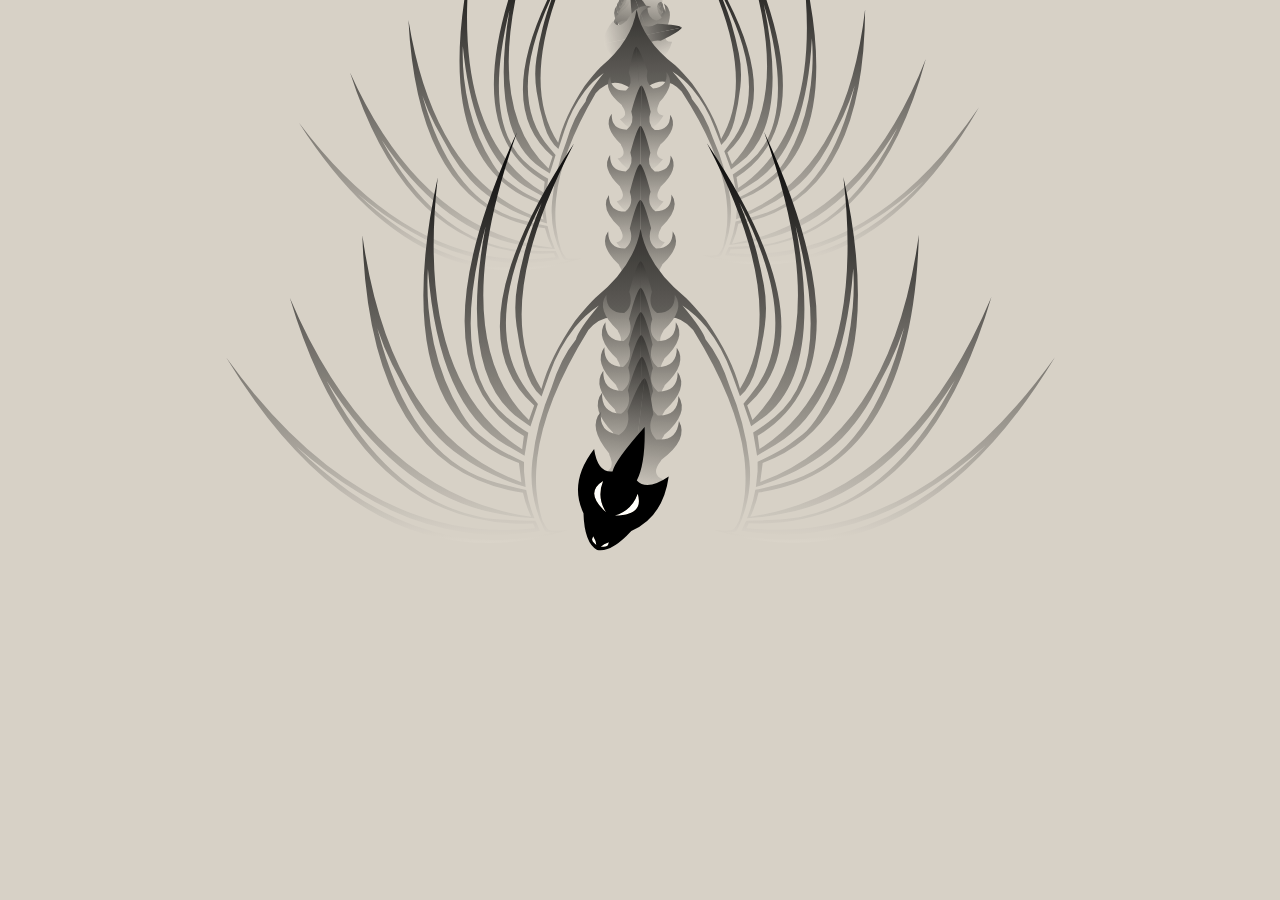
<file: interactive dragon.html>
<!DOCTYPE html>
<html lang="fr">
  <head>
    <meta charset="UTF-8">
    <meta http-equiv="X-UA-Compatible" content="IE=edge">
    <meta name="viewport" content="width=device-width, initial-scale=1.0">
    <meta name="theme-color" content="#692955">
    <link rel="stylesheet" href="css/interactive_dragon.css">
    <link rel="website icon" type="jpg", href="img/logo.png"/>
    <link rel="preconnect" href="https://fonts.googleapis.com">
    <link rel="preconnect" href="https://fonts.gstatic.com" crossorigin>
    <link href="https://fonts.googleapis.com/css2?family=Montserrat:ital,wght@0,100..900;1,100..900&display=swap" rel="stylesheet">
    <link rel="stylesheet" href="https://cdnjs.cloudflare.com/ajax/libs/font-awesome/6.6.0/css/all.min.css" integrity="sha512-Kc323vGBEqzTmouAECnVceyQqyqdsSiqLQISBL29aUW4U/M7pSPA/gEUZQqv1cwx4OnYxTxve5UMg5GT6L4JJg==" crossorigin="anonymous" referrerpolicy="no-referrer"/>
    <title>Interactive dragon</title>
  </head>
  <body>
    <svg>
      <defs>
        <g id="Cabeza" transform="matrix(1, 0, 0, 1, 0, 0)">
          <path style="fill:#FFFFFF;fill-opacity:1" d="M-28.9,-1.1L-28.55 -1.95Q-28.1 -3.1 -27.25 -2.95L-26.7 -2.95Q-27.7 -1.65 -28.9 -1.1M-18.35,-1.8Q-15.1 -10.3 -9.6 -6.05Q-15.1 -6.2 -18.35 -1.8M-18.35,1.1Q-15.1 5.45 -9.6 5.35Q-15.1 9.55 -18.35 1.1M-26.7,2.2L-27.25 2.25Q-28.1 2.4 -28.55 1.2L-28.9 0.35Q-27.7 0.9 -26.7 2.2" />
          <path style="fill:#000000;fill-opacity:1" d="M-21.05,-8.25Q-13.6 -15.95 -1.3 -12.1Q-7.85 -8.5 -5.85 -4.35Q-2.3 -4.85 10.5 0.15Q0 4.35 -5.85 3.65Q-7.85 7.75 -1.25 12.45Q-13.6 15.2 -21.05 7.5Q-29.55 4.05 -30.2 -0.35Q-29.55 -4.8 -21.05 -8.25M-26.7,-2.95L-27.25 -2.95Q-28.1 -3.1 -28.55 -1.95L-28.9 -1.1Q-27.7 -1.65 -26.7 -2.95M-9.6,-6.05Q-15.1 -10.3 -18.35 -1.8Q-15.1 -6.2 -9.6 -6.05M-9.6,5.35Q-15.1 5.45 -18.35 1.1Q-15.1 9.55 -9.6 5.35M-28.9,0.35L-28.55 1.2Q-28.1 2.4 -27.25 2.25L-26.7 2.2Q-27.7 0.9 -28.9 0.35" />
        </g>
        <g id="Aletas" transform="matrix(1, 0, 0, 1, 0, 0)">
          <linearGradient id="LinearGradID_1" gradientUnits="userSpaceOnUse" gradientTransform="matrix(0.0935974, 0, 0, 0.188782, -20.55, 0)" spreadMethod="pad" x1="-819.2" y1="0" x2="819.2" y2="0">
            <stop offset="0" style="stop-color:#CCCCCC;stop-opacity:1" />
            <stop offset="1" style="stop-color:#000000;stop-opacity:1" />
          </linearGradient>
          <path style="fill:url(#LinearGradID_1) " d="M29.75,-36.85Q-17.75 -61.45 -42.05 -40.95L-45.35 -38.35L-53.7 -41.15L-51.15 -44.85Q-34.85 -68.4 21 -57.8Q-32.2 -72.1 -50.25 -50Q-53.85 -45.65 -56.05 -41.95L-64.7 -43.35L-60.6 -50.3Q-45.9 -75.55 5.1 -79.35Q-2.2 -79.8 -9.45 -79.15Q-16.2 -78.55 -22.85 -77.15Q-29.85 -75.65 -36.5 -73Q-43.05 -70.4 -48.8 -66.85Q-54.55 -63.35 -56.8 -60.3L-60.5 -55.4Q-62.95 -52.1 -67 -43.55L-70.55 -43.55L-76.35 -42.95Q-74.6 -49.1 -71.85 -54.85Q-68.9 -61.25 -64.8 -67.1Q-60.8 -73 -55.45 -77.55Q-49.9 -82.35 -43.65 -85.85L-30.6 -92.7Q-24.05 -95.95 -17 -98.25Q-63.75 -86.35 -73.65 -57.1Q-75.75 -50.75 -77.45 -42.75Q-82.9 -41.75 -88 -39.65Q-87.65 -46.65 -86.3 -53.05Q-79.8 -89.8 -36.65 -117.2Q-80.65 -94.5 -87.55 -59.55Q-88.65 -54.15 -88.95 -39.4L-89.8 -38.85L-92.7 -37.6Q-93.75 -44.35 -94.1 -51.15Q-94.4 -58.2 -93.25 -65.1Q-92.15 -72.5 -90.05 -79.65Q-88.05 -86.55 -85 -93Q-82.1 -99.3 -78.45 -105.15Q-74.6 -111.35 -70.25 -117.25Q-65.95 -123.1 -61.1 -128.55Q-70.3 -119.35 -77.9 -108.7Q-86 -97.3 -90.8 -84.05Q-95.8 -70.5 -96 -56.15Q-96.1 -46 -94.05 -36.05L-93.25 -31.55Q-93.5 -35.65 -92.35 -36Q-79.85 -42 -66.6 -40.45Q-52.45 -38.85 -39.2 -33.25Q-28.3 -29.9 -21.25 -24.15Q-17.8 -23.3 -8.6 -15.6Q-12.1 -20.75 -16.75 -24.5Q-24.55 -30.7 -34.25 -34.05L-42.55 -37Q-38.9 -41.25 -31.5 -43.25Q-24.05 -45.3 -16.2 -46.3Q-8.35 -47.35 -1 -46Q5.95 -44.75 12.75 -42.85Q19.85 -40.9 29.75 -36.85M-92.45,-27.35L-94.95 -36.25Q-109.7 -105 -27.95 -154.65Q-98.65 -103.8 -91.75 -39.4L-89.95 -40.2Q-92.2 -105.25 -5.6 -130.9Q-78.8 -99.95 -87.45 -40.9Q-83.15 -42.95 -78.45 -43.95Q-70 -101.3 17.65 -103.8Q-56.9 -93.4 -74.5 -44.55L-67.4 -45.45Q-49.1 -94.95 39.25 -75.65Q-36.75 -84.35 -62.25 -44.25L-57.3 -43.6Q-31.65 -86.5 56.15 -46.05Q-20.3 -73.35 -51.35 -41.7L-45.95 -39.75Q-17.85 -71.35 51.85 -24.8Q-8.7 -56.4 -39.75 -37.05Q-28.15 -34.05 -14.25 -24.45Q-8.6 -19.85 -5.8 -16.95Q5.95 -2.4 20 0Q5.95 2.4 -5.8 16.95Q-8.6 19.85 -14.25 24.45Q-28.15 34.05 -39.75 37.05Q-8.7 56.4 51.85 24.8Q-17.85 71.35 -45.95 39.75L-51.35 41.7Q-20.3 73.35 56.15 46.1Q-31.65 86.5 -57.3 43.65L-62.25 44.3Q-36.75 84.35 39.25 75.7Q-49.1 94.95 -67.4 45.5L-74.5 44.6Q-56.9 93.4 17.65 103.85Q-70 101.3 -78.45 43.95Q-83.15 42.95 -87.45 40.9Q-78.8 99.95 -5.6 130.9Q-92.2 105.25 -89.95 40.25L-91.75 39.4Q-98.65 103.8 -27.95 154.65Q-109.7 105 -94.95 36.3L-92.45 27.35Q-93.05 33.9 -92.05 34.75Q-91.1 35.55 -88.95 36.7L-87.95 37Q-83.7 38.25 -79.05 38.8L-77.25 38.95Q-72.55 39.3 -67.5 38.85L-65.45 38.65Q-44.4 36.05 -17.8 19.6Q-9.9 12.8 -15.15 4.4Q-18.15 3.15 -19 0Q-18.15 -3.15 -15.15 -4.4Q-9.9 -12.8 -17.8 -19.6L-17.8 -19.55Q-44.4 -36.05 -65.45 -38.6L-67.5 -38.8Q-72.55 -39.3 -77.25 -38.95L-79.05 -38.75Q-83.7 -38.25 -87.95 -36.95L-88.95 -36.65Q-91.1 -35.55 -92.05 -34.7Q-93.05 -33.9 -92.45 -27.35M-8.6,15.6Q-17.8 23.3 -21.25 24.2Q-28.3 29.9 -39.2 33.3Q-52.45 38.85 -66.6 40.5Q-79.85 42 -92.35 36Q-93.5 35.65 -93.25 31.55L-94.05 36.1Q-96.1 46.05 -96 56.15Q-95.8 70.5 -90.8 84.1Q-86 97.3 -77.9 108.75Q-70.3 119.35 -61.1 128.6Q-65.95 123.1 -70.25 117.25Q-74.6 111.35 -78.45 105.15Q-82.1 99.3 -85 93Q-88.05 86.55 -90.05 79.7Q-92.15 72.5 -93.25 65.1Q-94.4 58.2 -94.1 51.2Q-93.75 44.35 -92.7 37.6L-89.8 38.9L-88.95 39.45Q-88.65 54.15 -87.55 59.55Q-80.65 94.5 -36.65 117.25Q-79.8 89.8 -86.3 53.1Q-87.65 46.65 -88 39.65Q-82.9 41.75 -77.45 42.75Q-75.75 50.75 -73.65 57.15Q-63.75 86.35 -17 98.3Q-24.05 95.95 -30.6 92.75L-43.65 85.9Q-49.9 82.35 -55.45 77.6Q-60.8 73 -64.8 67.15Q-68.9 61.25 -71.85 54.85Q-74.6 49.1 -76.35 42.95L-70.55 43.6L-67 43.6Q-62.95 52.1 -60.5 55.4L-56.8 60.35Q-54.55 63.35 -48.8 66.9Q-43.05 70.4 -36.5 73Q-29.85 75.65 -22.85 77.15Q-16.2 78.55 -9.45 79.15Q-2.2 79.8 5.1 79.35Q-45.9 75.55 -60.6 50.3L-64.7 43.4L-56.05 41.95Q-53.85 45.65 -50.25 50Q-32.2 72.1 21 57.85Q-34.85 68.4 -51.15 44.85L-53.7 41.2L-45.35 38.35L-42.05 40.95Q-17.75 61.45 29.75 36.85Q19.85 40.9 12.75 42.9Q5.95 44.75 -1 46Q-8.35 47.35 -16.2 46.35Q-24.05 45.3 -31.5 43.3Q-38.9 41.25 -42.55 37.05L-34.25 34.05Q-24.55 30.7 -16.75 24.5Q-12.1 20.75 -8.6 15.6" />
        </g>
        <g id="Espina" transform="matrix(1, 0, 0, 1, 0, 0)">
          <linearGradient id="LinearGradID_2" gradientUnits="userSpaceOnUse" gradientTransform="matrix(0.0229492, 0, 0, -0.0152893, 0, 0.05)" spreadMethod="pad" x1="-819.2" y1="0" x2="819.2" y2="0">
            <stop offset="0" style="stop-color:#CCCCCC;stop-opacity:1" />
            <stop offset="1" style="stop-color:#333333;stop-opacity:1" />
          </linearGradient>
          <path style="fill:url(#LinearGradID_2) " d="M-18.8,0Q-17.85 -5.7 -12.3 -9.6Q-11.2 -5.35 -6.5 -8.25L-6.45 -8.2L-6.2 -8.3Q1.25 -16.25 6.65 -12.4Q0.05 -12.55 0 -5.95Q2.7 -2.4 7.75 -4.1Q18 -1.45 18.8 0L-18.8 0" />
          <linearGradient id="LinearGradID_3" gradientUnits="userSpaceOnUse" gradientTransform="matrix(0.0229492, 0, 0, 0.0152893, 0, -0.05)" spreadMethod="pad" x1="-819.2" y1="0" x2="819.2" y2="0">
            <stop offset="0" style="stop-color:#CCCCCC;stop-opacity:1" />
            <stop offset="1" style="stop-color:#333333;stop-opacity:1" />
          </linearGradient>
          <path style="fill:url(#LinearGradID_3) " d="M18.8,0Q18 1.45 7.75 4.1Q2.7 2.4 0 5.95Q0.05 12.55 6.65 12.4Q1.25 16.25 -6.2 8.35Q-6.35 8.25 -6.45 8.25L-6.5 8.25Q-11.2 5.35 -12.3 9.6Q-17.85 5.7 -18.8 0L18.8 0" />
        </g>
      </defs>
      <g id="screen" />
    </svg>
    <script src="js/interactive_dragon.js"></script>
  </body>
</html>
</file>
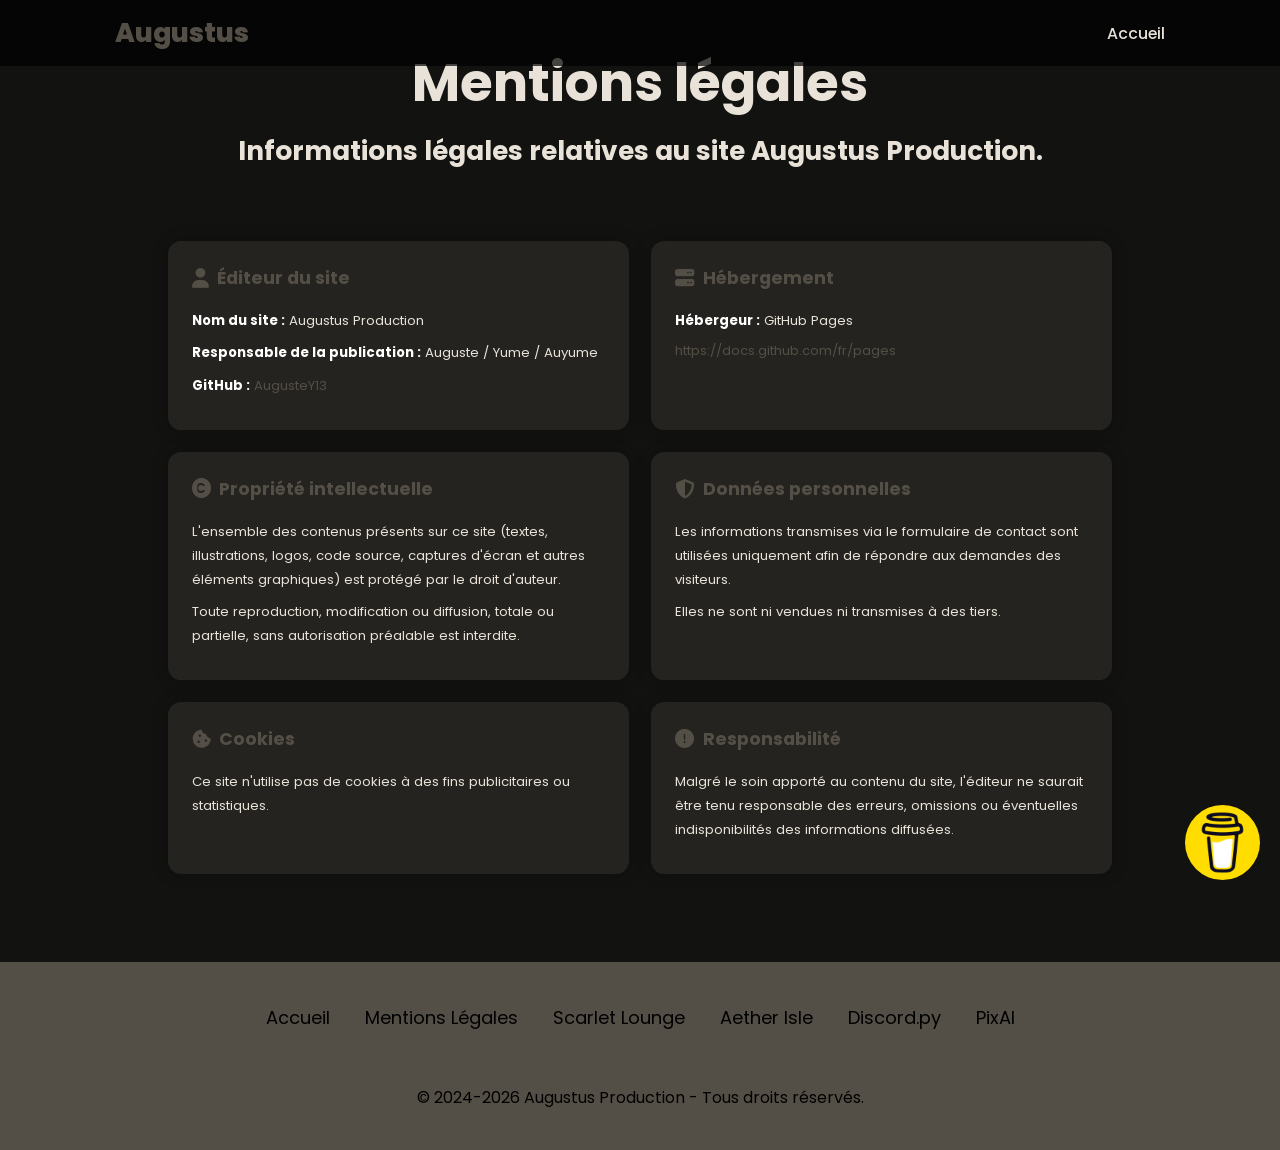
<file: legal.html>
<!DOCTYPE html>

<html lang="fr">

    <head>

        <meta charset="UTF-8">
        <meta http-equiv="X-UA-Compatible" content="IE=edge">
        <meta name="viewport" content="width=device-width, initial-scale=1.0">
        <meta name="theme-color" content="#692955">

        <link rel="stylesheet" href="css/style.css">
        <link rel="website icon" type="jpg", href="img/logo.png"/>
        <link rel="preconnect" href="https://fonts.googleapis.com">
        <link rel="preconnect" href="https://fonts.gstatic.com" crossorigin>
        <link href="https://fonts.googleapis.com/css2?family=Montserrat:ital,wght@0,100..900;1,100..900&display=swap" rel="stylesheet">
        <link rel="stylesheet" href="https://cdnjs.cloudflare.com/ajax/libs/font-awesome/6.6.0/css/all.min.css" integrity="sha512-Kc323vGBEqzTmouAECnVceyQqyqdsSiqLQISBL29aUW4U/M7pSPA/gEUZQqv1cwx4OnYxTxve5UMg5GT6L4JJg==" crossorigin="anonymous" referrerpolicy="no-referrer"/>
        <link rel="stylesheet" href="https://cdn.hugeicons.com/font/hgi-stroke-rounded.css"/>

        <title>Augustus Production</title>

    </head>

    <body>

        <header class="header">
            <a href="#" class="logo">Augustus</a>
            <i class="fa-solid fa-bars" id="menu-icon"></i>
            <nav class="navbar">
                <a href="index.html">Accueil</a>
            </nav>
        </header>

        <div class="coffee">
            <a href="https://buymeacoffee.com/augustey13" target="_blank">
                <img src="img/coffee.png" alt="">
            </a>
        </div>

        <section class="legal" id="legal">
            <h2 class="heading">Mentions légales</h2>
            <h3>Informations légales relatives au site <span>Augustus Production</span>.</h3>
            <div class="container-legal">
                <div class="card-legal">
                    <h2><i class="fa-solid fa-user"></i> Éditeur du site</h2>
                    <p><strong>Nom du site :</strong> Augustus Production</p>
                    <p><strong>Responsable de la publication :</strong> Auguste / Yume / Auyume</p>
                    <p><strong>GitHub :</strong> <a href="https://github.com/AugusteY13" target="_blank" rel="noopener noreferrer">AugusteY13</a></p>
                </div>
                <div class="card-legal">
                    <h2><i class="fa-solid fa-server"></i> Hébergement</h2>
                    <p><strong>Hébergeur :</strong> GitHub Pages</p>
                    <a href="https://docs.github.com/fr/pages" target="_blank" rel="noopener noreferrer">https://docs.github.com/fr/pages</a>
                </div>
                <div class="card-legal">
                    <h2><i class="fa-solid fa-copyright"></i> Propriété intellectuelle</h2>
                    <p>L'ensemble des contenus présents sur ce site (textes, illustrations, logos, code source, captures d'écran et autres éléments graphiques) est protégé par le droit d'auteur.</p>
                    <p>Toute reproduction, modification ou diffusion, totale ou partielle, sans autorisation préalable est interdite.</p>
                </div>
                <div class="card-legal">
                    <h2><i class="fa-solid fa-shield-halved"></i> Données personnelles</h2>
                    <p>Les informations transmises via le formulaire de contact sont utilisées uniquement afin de répondre aux demandes des visiteurs.</p>
                    <p>Elles ne sont ni vendues ni transmises à des tiers.</p>
                </div>
                <div class="card-legal">
                    <h2><i class="fa-solid fa-cookie-bite"></i> Cookies</h2>
                    <p>Ce site n'utilise pas de cookies à des fins publicitaires ou statistiques.</p>
                </div>
                <div class="card-legal">
                    <h2><i class="fa-solid fa-circle-exclamation"></i> Responsabilité</h2>
                    <p>Malgré le soin apporté au contenu du site, l'éditeur ne saurait être tenu responsable des erreurs, omissions ou éventuelles indisponibilités des informations diffusées.</p>
                </div>
            </div>
        </section>
            
        <footer class="footer">
            <ul class="list">
                <li><a href="#">Accueil</a></li>
                <li><a href="legal.html" target="_blank" rel="noopener noreferrer">Mentions Légales</a></li>
                <li><a href="https://discord.com/invite/Q5ZHsGCVN4" target="_blank" rel="noopener noreferrer">Scarlet Lounge</a></li>
                <li><a href="https://docs.google.com/document/d/1fUWFy69sKyIn3-C_W5ZVONCBqRUka8goDEQd1LCmM6Y/edit?usp=sharing" target="_blank" rel="noopener noreferrer">Aether Isle</a></li>
                <li><a href="https://discordpy.readthedocs.io/en/stable/" target="_blank" rel="noopener noreferrer">Discord.py</a></li>
                <li><a href="https://pixai.art/" target="_blank" rel="noopener noreferrer">PixAI</a></li>
            </ul>
            <p class="copyright">© 2024-2026 Augustus Production - Tous droits réservés.</p>
        </footer>

        <script src="js/navbar.js"></script>
        
    </body>

</html>
</file>
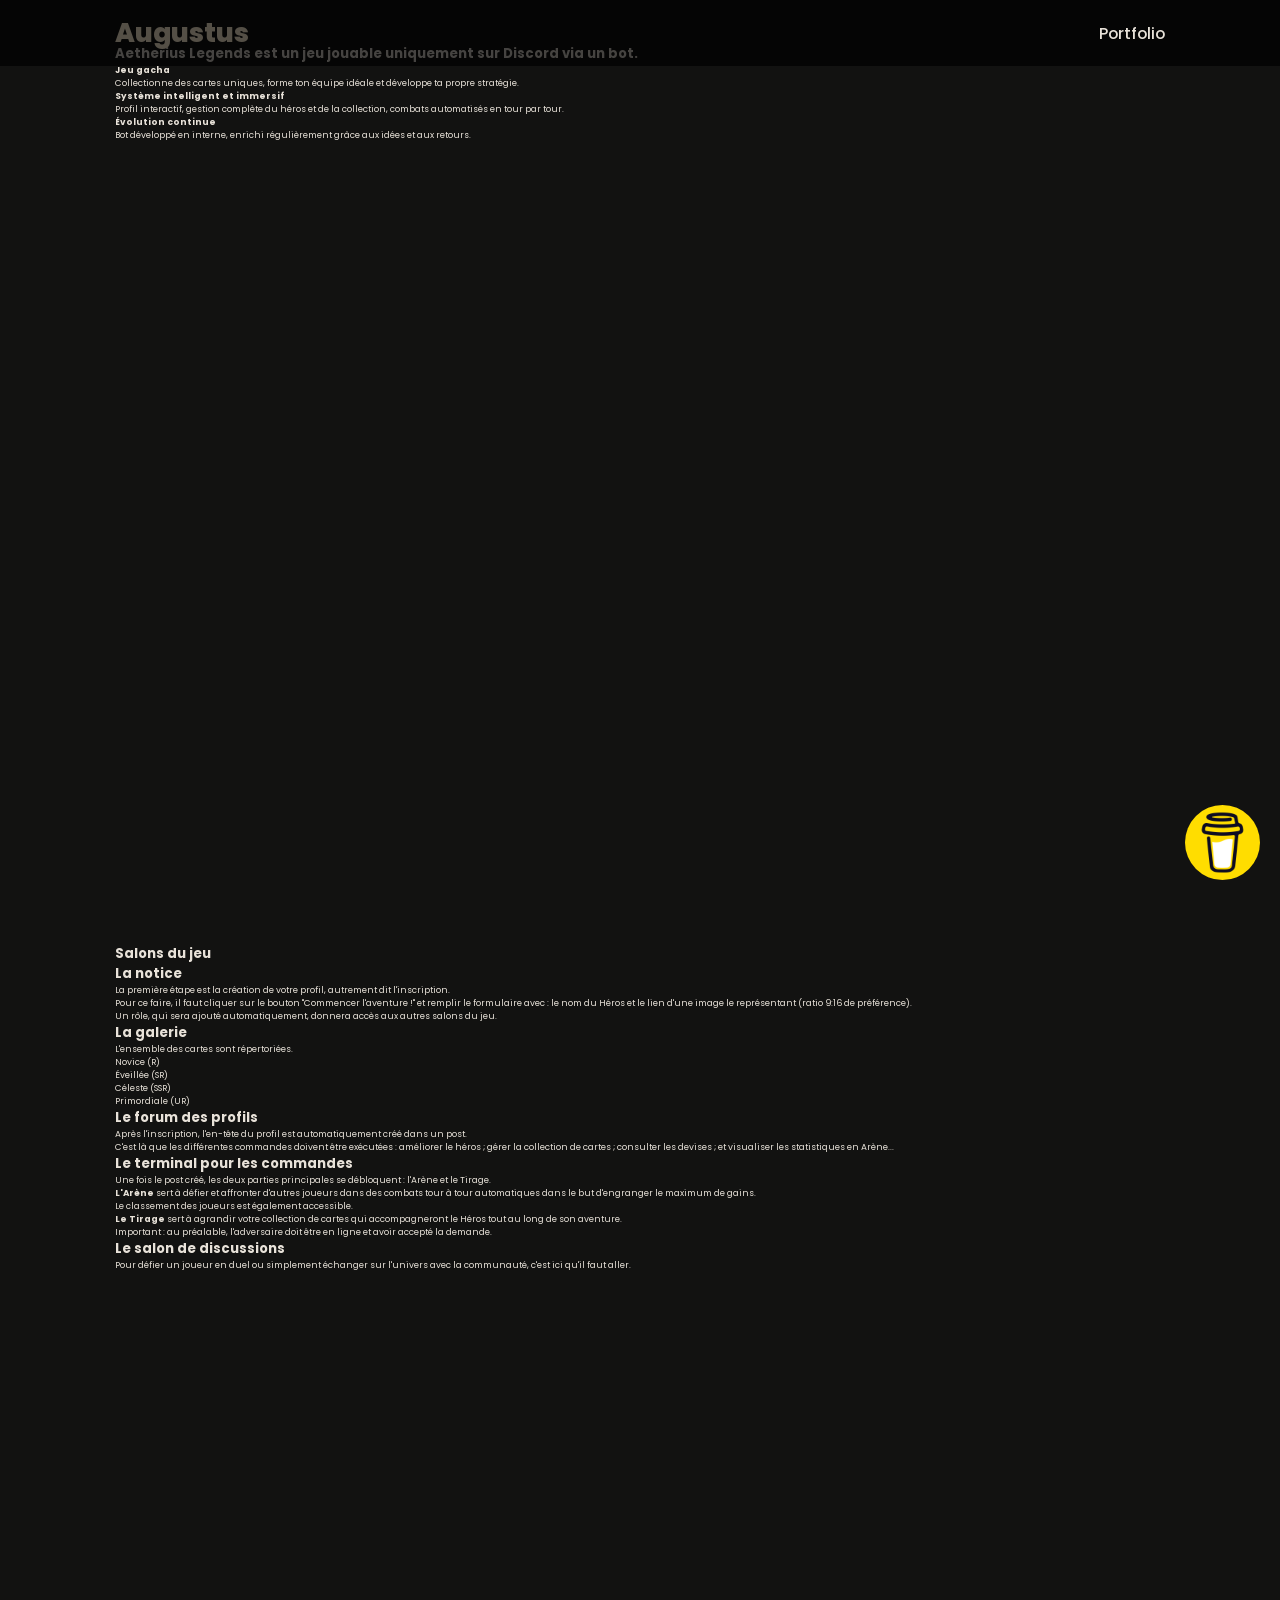
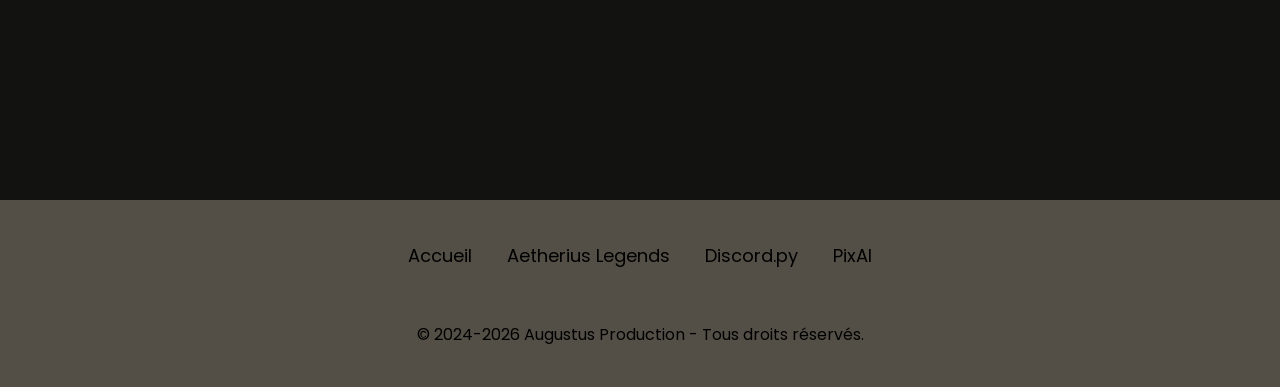
<file: projet.html>
<!DOCTYPE html>

<html lang="fr">

    <head>

        <meta charset="UTF-8">
        <meta http-equiv="X-UA-Compatible" content="IE=edge">
        <meta name="viewport" content="width=device-width, initial-scale=1.0">
        <meta name="theme-color" content="#692955">

        <link rel="stylesheet" href="css/style.css">
        <link rel="website icon" type="png" href="img/logo.png"/>
        <link rel="preconnect" href="https://fonts.googleapis.com">
        <link rel="preconnect" href="https://fonts.gstatic.com" crossorigin>
        <link href="https://fonts.googleapis.com/css2?family=Montserrat:ital,wght@0,100..900;1,100..900&display=swap" rel="stylesheet">
        <link rel="stylesheet" href="https://cdnjs.cloudflare.com/ajax/libs/font-awesome/6.6.0/css/all.min.css" integrity="sha512-Kc323vGBEqzTmouAECnVceyQqyqdsSiqLQISBL29aUW4U/M7pSPA/gEUZQqv1cwx4OnYxTxve5UMg5GT6L4JJg==" crossorigin="anonymous" referrerpolicy="no-referrer"/>
        <link rel="stylesheet" href="https://cdn.hugeicons.com/font/hgi-stroke-rounded.css"/>

        <title>Augustus Production</title>

    </head>

    <body>

        <header class="header">

            <a href="#" class="logo">Augustus</a>
            
            <i class="fa-solid fa-bars" id="menu-icon"></i>

            <nav class="navbar">
                <a href="index.html">Portfolio</a>
            </nav>

        </header>

        <div class="coffee">
            <a href="https://buymeacoffee.com/augustey13" target="_blank">
                <img src="img/coffee.png" alt="">
            </a>
        </div>

        <section class="project" id="project">

            <h2><span>Aetherius Legends</span> est un jeu jouable uniquement sur Discord via un bot.</h2>

            <div class="project-container">

                <div class="project-box">
                    <div class="project-info">
                        <h4>Jeu gacha</h4>
                        <p>Collectionne des cartes uniques, forme ton équipe idéale et développe ta propre stratégie.</p>
                    </div>
                </div>

                <div class="project-box">
                    <div class="project-info">
                        <h4>Système intelligent et immersif</h4>
                        <p>Profil interactif, gestion complète du héros et de la collection, combats automatisés en tour par tour.</p>
                    </div>
                </div>

                <div class="project-box">
                    <div class="project-info">
                        <h4>Évolution continue</h4>
                        <p>Bot développé en interne, enrichi régulièrement grâce aux idées et aux retours.</p>
                    </div>
                </div>

            </div>

        </section>

        <section class="game-guide">

            <h1>Salons du jeu</h1>

            <div class="guide-card">
                <h2>La notice</h2>
                <p>La première étape est la création de votre profil, autrement dit l'inscription.</p>
                <p>Pour ce faire, il faut cliquer sur le bouton <span>"Commencer l'aventure !"</span> et remplir le formulaire avec : le nom du Héros et le lien d'une image le représentant (ratio 9:16 de préférence).</p>
                <p>Un rôle, qui sera ajouté automatiquement, donnera accès aux autres salons du jeu.</p>
            </div>

            <div class="guide-card">
                <h2>La galerie</h2>
                <p>L'ensemble des cartes sont répertoriées.</p>
                <div class="rarity-list">
                    <div class="rarity r">Novice (R)</div>
                    <div class="rarity sr">Éveillée (SR)</div>
                    <div class="rarity ssr">Céleste (SSR)</div>
                    <div class="rarity ur">Primordiale (UR)</div>
                </div>
            </div>

            <div class="guide-card">
                <h2>Le forum des profils</h2>
                <p>Après l'inscription, l'en-tête du profil est automatiquement créé dans un post.</p>
                <p>C'est là que les différentes commandes doivent être exécutées : améliorer le héros ; gérer la collection de cartes ; consulter les devises ; et visualiser les statistiques en Arène...</p>
            </div>

            <div class="guide-card">
                <h2>Le terminal pour les commandes</h2>
                <p>Une fois le post créé, les deux parties principales se débloquent : l'Arène et le Tirage.</p>
                <p><strong>L'Arène</strong> sert à défier et affronter d'autres joueurs dans des combats tour à tour automatiques dans le but d'engranger le maximum de gains.</p>
                <p>Le classement des joueurs est également accessible.</p>
                <p><strong>Le Tirage</strong> sert à agrandir votre collection de cartes qui accompagneront le Héros tout au long de son aventure.</p>
                <div class="important">Important : au préalable, l'adversaire doit être en ligne et avoir accepté la demande.</div>
            </div>

            <div class="guide-card">
                <h2>Le salon de discussions</h2>
                <p>Pour défier un joueur en duel ou simplement échanger sur l'univers avec la communauté, c'est ici qu'il faut aller.</p>
            </div>

        </section>
        
        <footer class="footer">

            <ul class="list">
                <li><a href="#">Accueil</a></li>
                <li><a href="projet.html" target="_blank" rel="noopener noreferrer">Aetherius Legends</a></li>
                <li><a href="https://discordpy.readthedocs.io/en/stable/" target="_blank" rel="noopener noreferrer">Discord.py</a></li>
                <li><a href="https://pixai.art/" target="_blank" rel="noopener noreferrer">PixAI</a></li>
            </ul>
            <p class="copyright">© 2024-2026 Augustus Production - Tous droits réservés.</p>

        </footer>

        <script src="js/navbar.js"></script>
        
    </body>

</html>
</file>
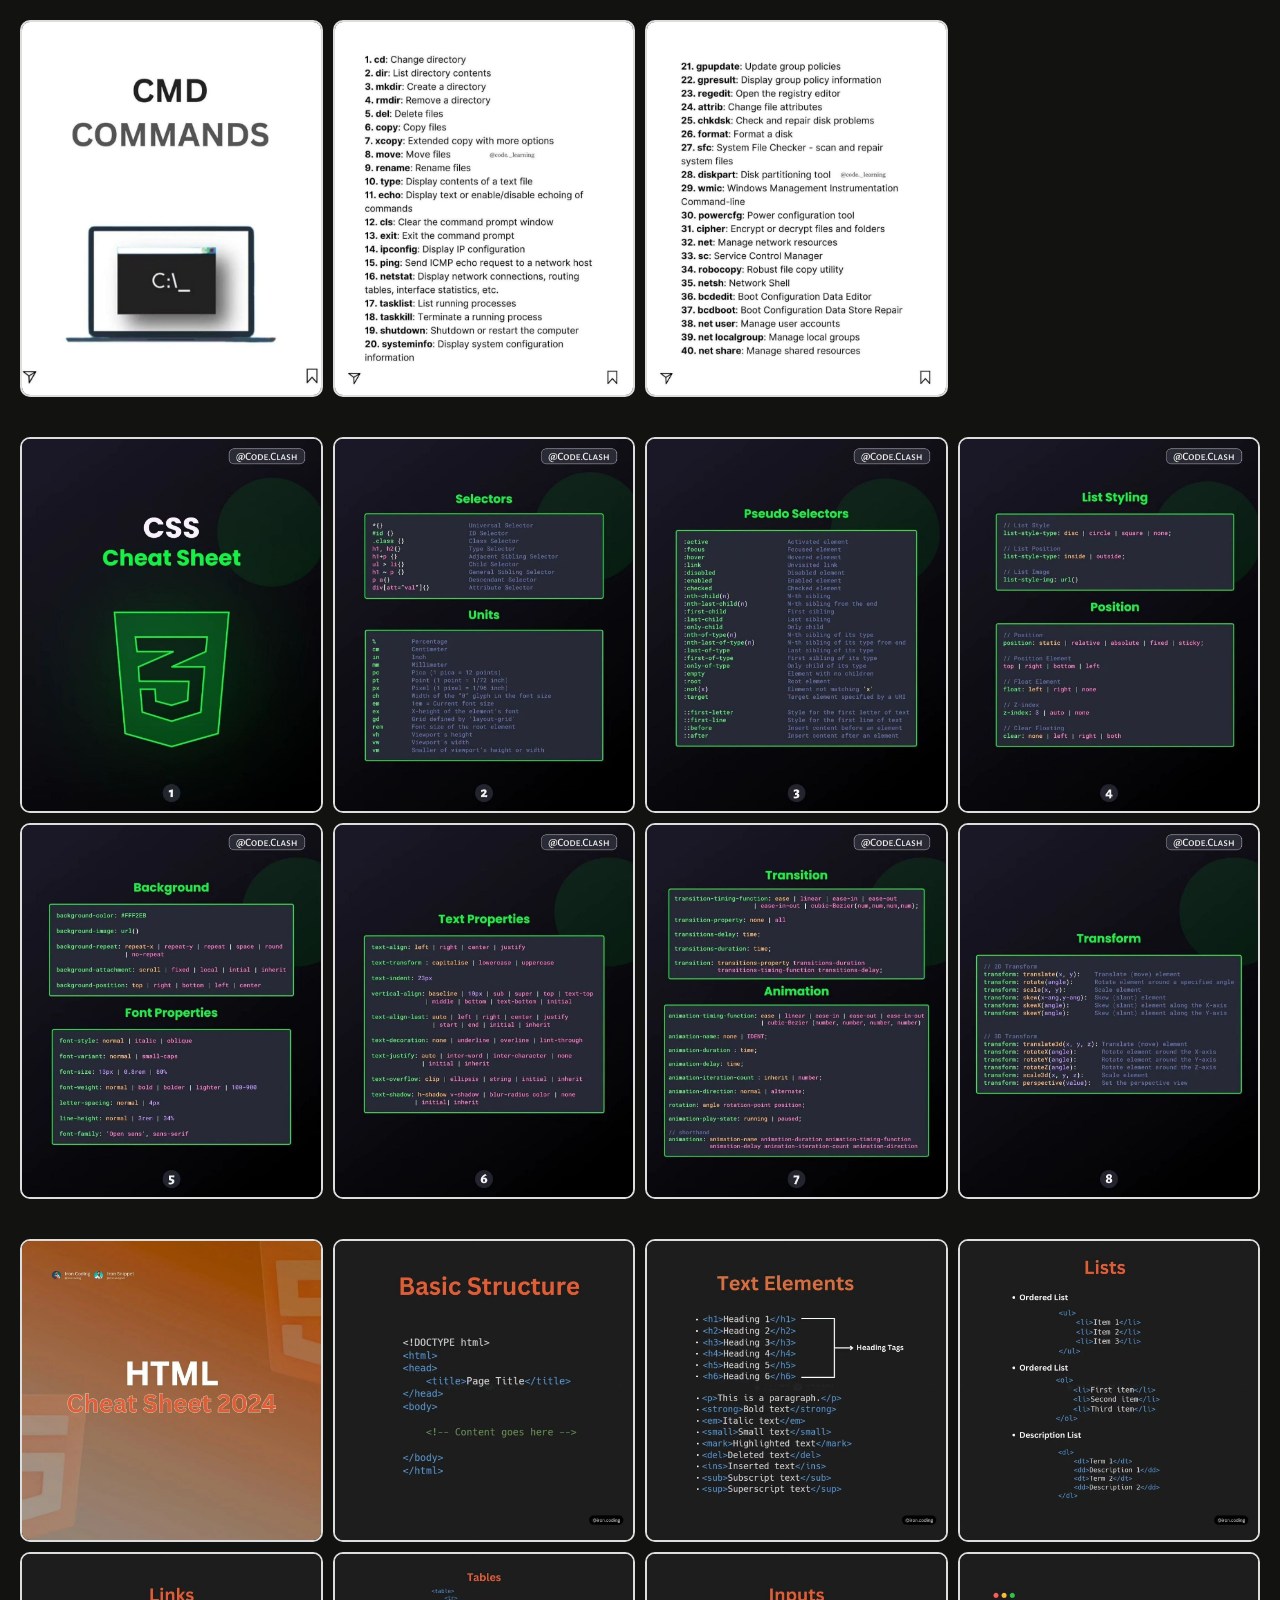
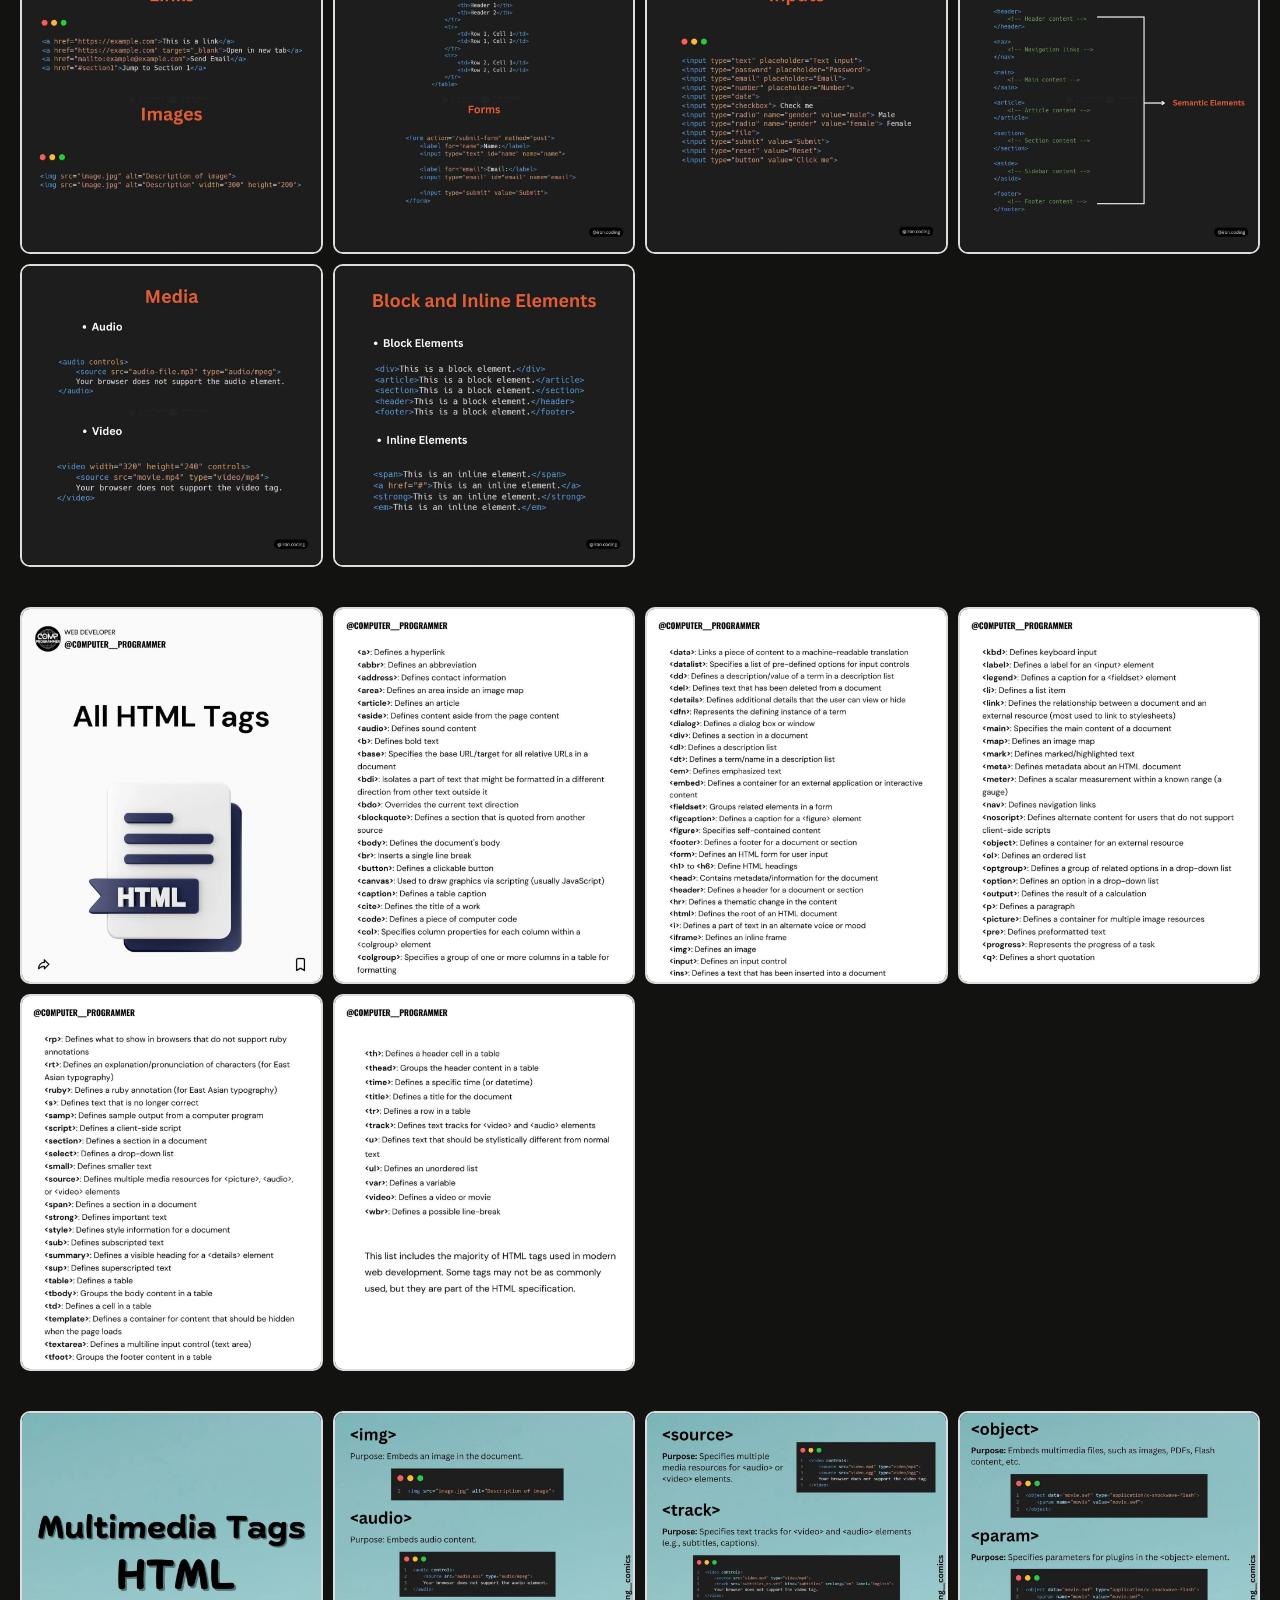
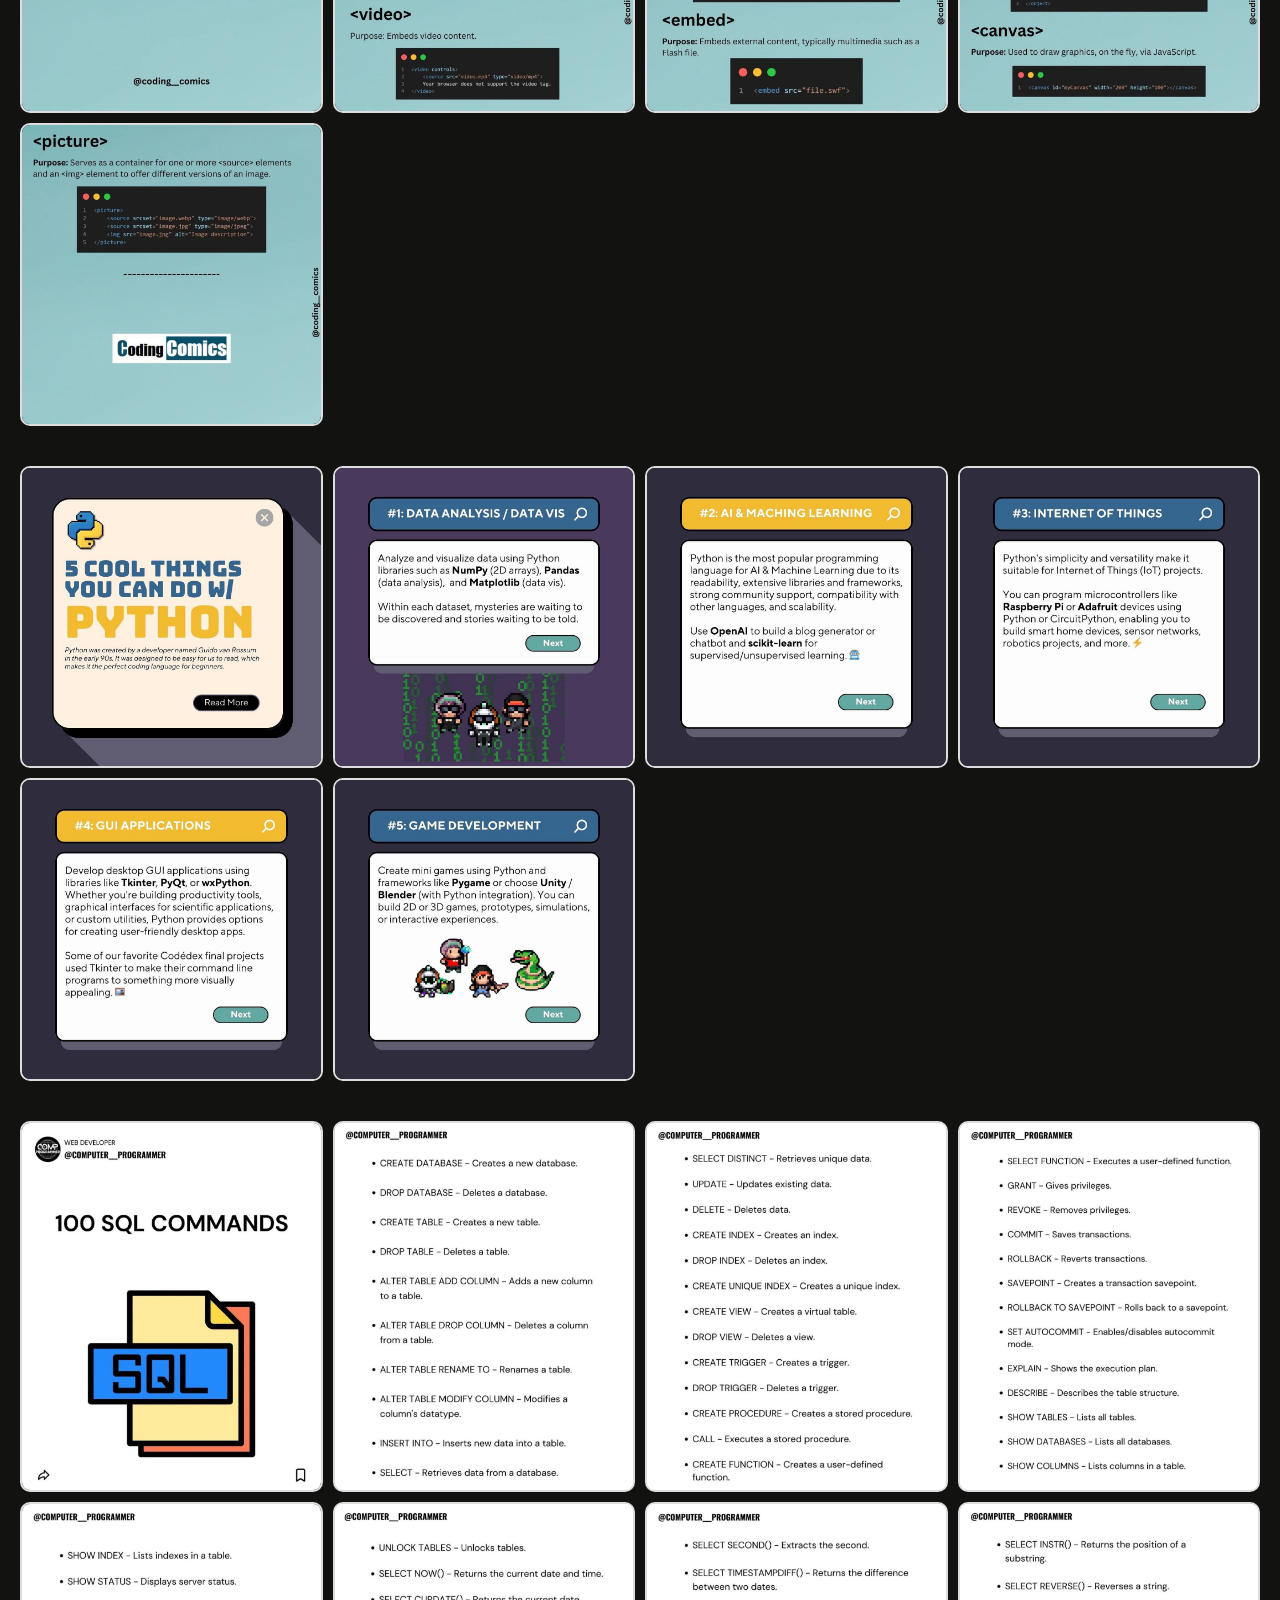
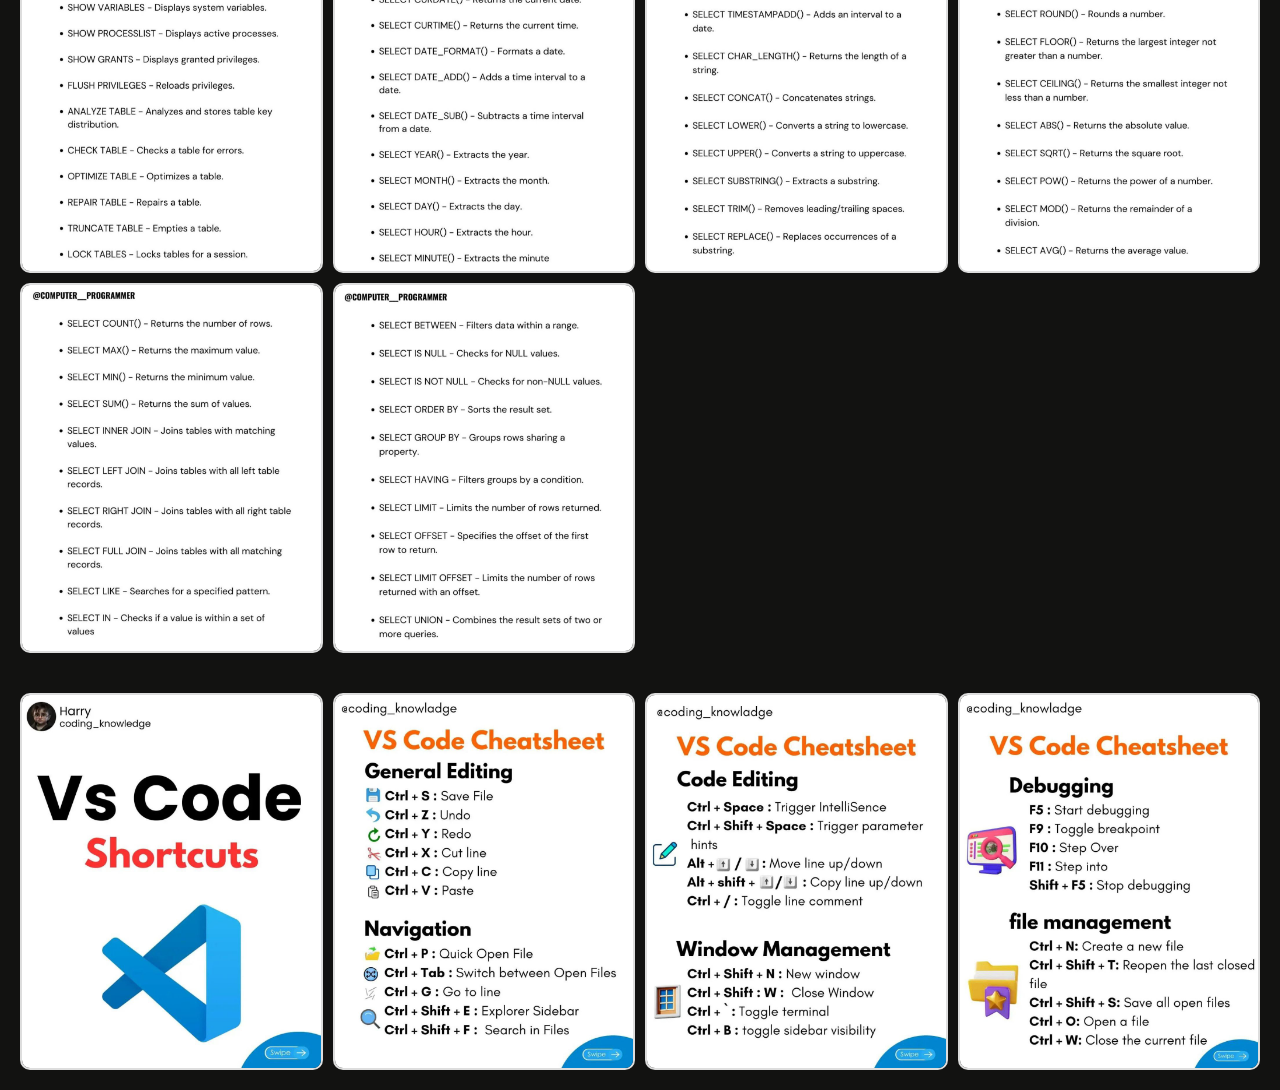
<file: seche.html>
<!DOCTYPE html>

<html lang="fr">

    <head>

        <meta charset="UTF-8">
        <meta http-equiv="X-UA-Compatible" content="IE=edge">
        <meta name="viewport" content="width=device-width, initial-scale=1.0">
        <meta name="theme-color" content="#692955">

        <link rel="stylesheet" href="css/seche.css">
        <link rel="website icon" type="jpg", href="img/logo.png"/>
        <link rel="preconnect" href="https://fonts.googleapis.com">
        <link rel="preconnect" href="https://fonts.gstatic.com" crossorigin>
        <link href="https://fonts.googleapis.com/css2?family=Montserrat:ital,wght@0,100..900;1,100..900&display=swap" rel="stylesheet">
        <link rel="stylesheet" href="https://cdnjs.cloudflare.com/ajax/libs/font-awesome/6.6.0/css/all.min.css" integrity="sha512-Kc323vGBEqzTmouAECnVceyQqyqdsSiqLQISBL29aUW4U/M7pSPA/gEUZQqv1cwx4OnYxTxve5UMg5GT6L4JJg==" crossorigin="anonymous" referrerpolicy="no-referrer"/>

        <title>Anti-sèche</title>

    </head>

    <body>
        
        <section class="gallery" id="cmd">
            <div class="gallery-item"><img src="img/cheat/cmd_1.jpg"></div>
            <div class="gallery-item"><img src="img/cheat/cmd_2.jpg"></div>
            <div class="gallery-item"><img src="img/cheat/cmd_3.jpg"></div>
        </section>

        <section class="gallery" id="css">
            <div class="gallery-item"><img src="img/cheat/css_1.jpg"></div>
            <div class="gallery-item"><img src="img/cheat/css_2.jpg"></div>
            <div class="gallery-item"><img src="img/cheat/css_3.jpg"></div>
            <div class="gallery-item"><img src="img/cheat/css_4.jpg"></div>
            <div class="gallery-item"><img src="img/cheat/css_5.jpg"></div>
            <div class="gallery-item"><img src="img/cheat/css_6.jpg"></div>
            <div class="gallery-item"><img src="img/cheat/css_7.jpg"></div>
            <div class="gallery-item"><img src="img/cheat/css_8.jpg"></div>
        </section>

        <section class="gallery" id="html">
            <div class="gallery-item"><img src="img/cheat/html_1.jpg"></div>
            <div class="gallery-item"><img src="img/cheat/html_2.jpg"></div>
            <div class="gallery-item"><img src="img/cheat/html_3.jpg"></div>
            <div class="gallery-item"><img src="img/cheat/html_4.jpg"></div>
            <div class="gallery-item"><img src="img/cheat/html_5.jpg"></div>
            <div class="gallery-item"><img src="img/cheat/html_6.jpg"></div>
            <div class="gallery-item"><img src="img/cheat/html_7.jpg"></div>
            <div class="gallery-item"><img src="img/cheat/html_8.jpg"></div>
            <div class="gallery-item"><img src="img/cheat/html_9.jpg"></div>
            <div class="gallery-item"><img src="img/cheat/html_10.jpg"></div>
        </section>

        <section class="gallery" id="html-tags">
            <div class="gallery-item"><img src="img/cheat/html_tags_1.jpg"></div>
            <div class="gallery-item"><img src="img/cheat/html_tags_2.jpg"></div>
            <div class="gallery-item"><img src="img/cheat/html_tags_3.jpg"></div>
            <div class="gallery-item"><img src="img/cheat/html_tags_4.jpg"></div>
            <div class="gallery-item"><img src="img/cheat/html_tags_5.jpg"></div>
            <div class="gallery-item"><img src="img/cheat/html_tags_6.jpg"></div>
        </section>

        <section class="gallery" id="html-multimediatags">
            <div class="gallery-item"><img src="img/cheat/html_multimediatags_1.jpg"></div>
            <div class="gallery-item"><img src="img/cheat/html_multimediatags_2.jpg"></div>
            <div class="gallery-item"><img src="img/cheat/html_multimediatags_3.jpg"></div>
            <div class="gallery-item"><img src="img/cheat/html_multimediatags_4.jpg"></div>
            <div class="gallery-item"><img src="img/cheat/html_multimediatags_5.jpg"></div>
        </section>

        <section class="gallery" id="python">
            <div class="gallery-item"><img src="img/cheat/python_1.jpg"></div>
            <div class="gallery-item"><img src="img/cheat/python_2.jpg"></div>
            <div class="gallery-item"><img src="img/cheat/python_3.jpg"></div>
            <div class="gallery-item"><img src="img/cheat/python_4.jpg"></div>
            <div class="gallery-item"><img src="img/cheat/python_5.jpg"></div>
            <div class="gallery-item"><img src="img/cheat/python_6.jpg"></div>
        </section>

        <section class="gallery" id="sql">
            <div class="gallery-item"><img src="img/cheat/sql_1.jpg"></div>
            <div class="gallery-item"><img src="img/cheat/sql_2.jpg"></div>
            <div class="gallery-item"><img src="img/cheat/sql_3.jpg"></div>
            <div class="gallery-item"><img src="img/cheat/sql_4.jpg"></div>
            <div class="gallery-item"><img src="img/cheat/sql_5.jpg"></div>
            <div class="gallery-item"><img src="img/cheat/sql_6.jpg"></div>
            <div class="gallery-item"><img src="img/cheat/sql_7.jpg"></div>
            <div class="gallery-item"><img src="img/cheat/sql_8.jpg"></div>
            <div class="gallery-item"><img src="img/cheat/sql_9.jpg"></div>
            <div class="gallery-item"><img src="img/cheat/sql_10.jpg"></div>
        </section>

        <section class="gallery" id="vscode">
            <div class="gallery-item"><img src="img/cheat/vscode_1.jpg"></div>
            <div class="gallery-item"><img src="img/cheat/vscode_2.jpg"></div>
            <div class="gallery-item"><img src="img/cheat/vscode_3.jpg"></div>
            <div class="gallery-item"><img src="img/cheat/vscode_4.jpg"></div>
        </section>

    </body>

</html>
</file>
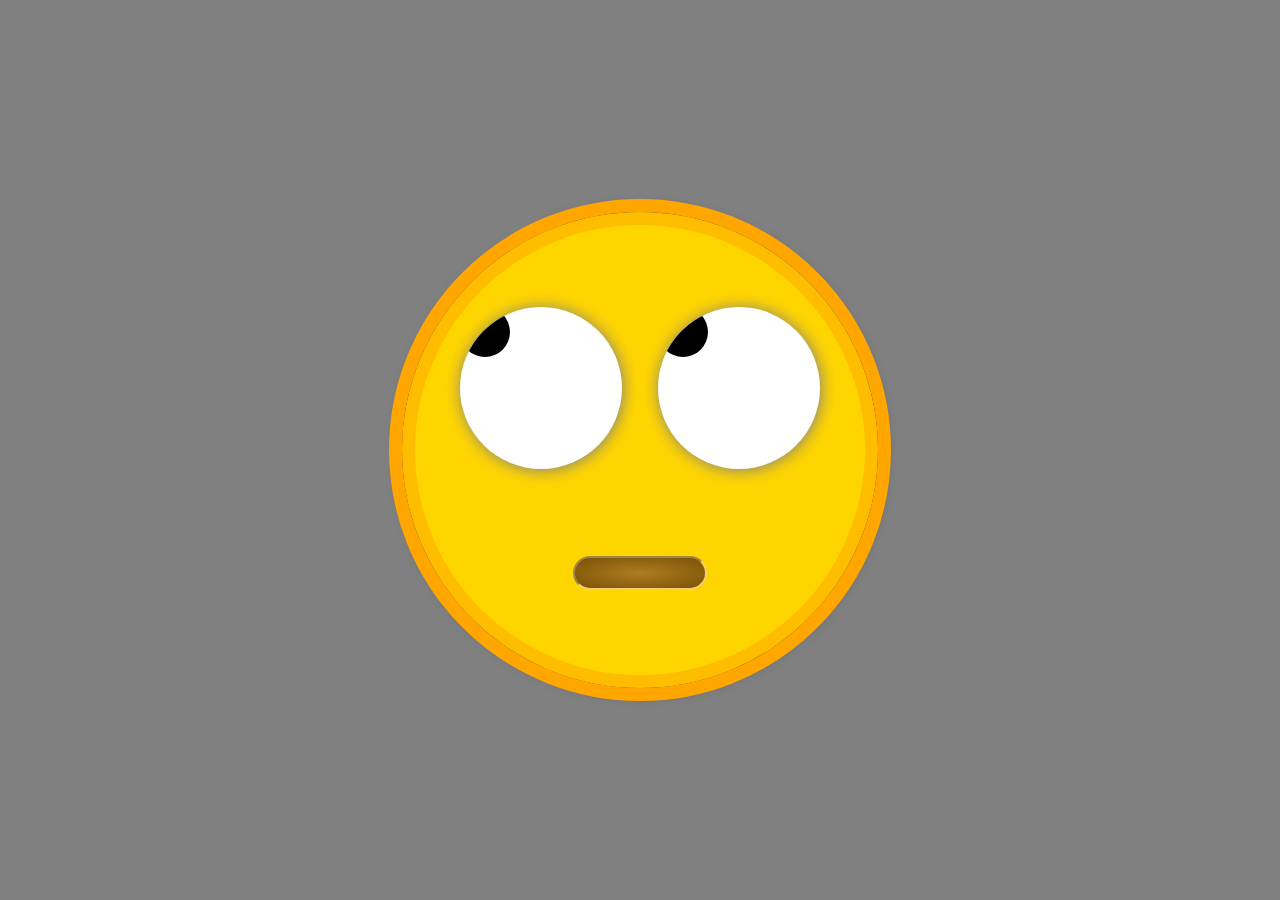
<file: smiley.html>
<!DOCTYPE html>
<html lang="fr">

    <head>

        <meta charset="UTF-8">
        <meta http-equiv="X-UA-Compatible" content="IE=edge">
        <meta name="viewport" content="width=device-width, initial-scale=1.0">
        <meta name="theme-color" content="#692955">

        <link rel="stylesheet" href="css/smiley.css">
        <link rel="website icon" type="jpg", href="img/logo.png"/>
        <link rel="preconnect" href="https://fonts.googleapis.com">
        <link rel="preconnect" href="https://fonts.gstatic.com" crossorigin>
        <link href="https://fonts.googleapis.com/css2?family=Montserrat:ital,wght@0,100..900;1,100..900&display=swap" rel="stylesheet">
        <link rel="stylesheet" href="https://cdnjs.cloudflare.com/ajax/libs/font-awesome/6.6.0/css/all.min.css" integrity="sha512-Kc323vGBEqzTmouAECnVceyQqyqdsSiqLQISBL29aUW4U/M7pSPA/gEUZQqv1cwx4OnYxTxve5UMg5GT6L4JJg==" crossorigin="anonymous" referrerpolicy="no-referrer"/>

        <title>Smiley</title>

    </head>

    <body>
        
        <div class="face" id="face">
            
            <div class="eyes">
                <div class="lefteye">
                    <div class="leftpupil"></div>
                </div>
                <div class="righteye">
                    <div class="rightpupil"></div>
                </div>
            </div>
            <div class="mouth"></div>
        </div>

        <script src="js/smiley.js"></script>
    </body>

</html>
</file>
<file: css/style.css>
@import url('https://fonts.googleapis.com/css2?family=Poppins:wght@100;200;300;400;500;600&display=swap');
* {
    margin: 0;
    padding: 0;
    box-sizing: border-box;
    text-decoration: none;
    border: none;
    outline: none;
    scroll-behavior: smooth;
    font-family: 'Poppins', sans-serif;
}

/*ROOT*/

:root {
    --bg-color: #121211;
    --second-bg-color: #24231F;
    --text-color: #E8E2D9;
    --second-text-color: #CBB99F;
    --main-color: #544F46;
}

/*HTML*/

html {
    font-size: 62.5%;
    overflow-x: hidden;
}

html::-webkit-scrollbar {
    width: 0.8rem;
}

html::-webkit-scrollbar-track {
    background: var(--bg-color);
}

html::-webkit-scrollbar-thumb {
    background: var(--main-color);
}

/*BODY*/

body {
    background: var(--bg-color);
    font-family: "Poppins", sans-serif;
    color: var(--text-color);
}

.link img {
    width: 90px;
    border-radius: 100%;
    position: fixed;
    right: 10px;
    bottom: 10px;
    z-index: 100;
}

.header {
    position: fixed;
    top: 0;
    left: 0;
    width: 100%;
    padding: 1.5rem 9%;
    background: rgba(0, 0, 0, 0.7);
    filter: drop-shadow(10px);
    display: flex;
    justify-content: space-between;
    align-items: center;
    z-index: 100;
}

.logo {
    font-size: 3rem;
    color: var(--main-color);
    font-weight: 800;
    cursor: pointer;
    transition: 0.5s ease;
}

.logo:hover {
    transform: scale(1.1);
}

.navbar a {
    font-size: 1.8rem;
    color: var(--text-color);
    margin-left: 4rem;
    font-weight: 500;
    transition: 0.3s ease;
    border-bottom: 3px solid transparent;
}

.navbar a:hover,
.navbar a.active {
    color: var(--main-color);
    border-bottom: 3px solid var(--main-color);
}

#menu-icon {
    font-size: 3.6rem;
    color: var(--main-color);
    display: none;
}

@media (max-width:995px) {
    #menu-icon {
        display: block;
    }
    .navbar {
        position: absolute;
        top: 100%;
        right: 0;
        width: 40%;
        border-left: 3px solid var(--main-color);
        border-bottom: 3px solid var(--main-color);
        border-top-left-radius: 2rem;
        padding: 1rem 3%;
        background-color: var(--second-bg-color);
        border-top: 0.1rem solid rgba(0, 0, 0, 0.4);
        display: none;
    }
    .navbar.active {
        display: block;
    }
    .navbar a {
        display: block;
        font-size: 2rem;
        margin: 3rem 0;
    }
    .navbar a:hover,
    .navbar a.active {
        padding: 1rem;
        border-radius: 0.5rem;
        border-bottom: 0.5rem solid var(--main-color);
    }
}

.coffee img {
    width: 75px;
    position: fixed;
    right: 20px;
    bottom: 20px;
    z-index: 100;
    border-radius: 100%;
}

/*SECTION*/

section {
    min-height: 100vh;
    padding: 5rem 9% 5rem;
}

.heading {
    font-size: 6rem;
    margin-bottom: 1rem;
    text-align: center;
}

/*HERO*/

.hero {
    max-width: 1200px;
    margin: 10rem auto 5rem;
    padding: 0 2rem;
    display: flex;
    flex-direction: column;
    gap: 3rem;
}

.haut {
    display: grid;
    grid-template-columns: 1.2fr .8fr;
    gap: 3rem;
    background: var(--second-bg-color);
    border-radius: 3rem;
    padding: 4rem;
    overflow: hidden;
    position: relative;
    box-shadow: 0 15px 35px rgba(0,0,0,.2);
    min-height: 420px;
}

.haut::before {
    content: "";
    position: absolute;
    width: 450px;
    height: 450px;
    border-radius: 50%;
    background: rgba(105,41,85,.12);
    top: -200px;
    left: -150px;
}

.haut-text {
    display: flex;
    flex-direction: column;
    justify-content: center;
    z-index: 2;
}

.haut-text h1 {
    font-size: 5rem;
    margin-bottom: 1rem;
}

.haut-text h2 {
    color: var(--main-color);
    font-size: 2.8rem;
    margin-bottom: 2rem;
}

.haut-text p {
    font-size: 1.8rem;
    line-height: 1.8;
    margin-bottom: 3rem;
    max-width: 600px;
}

.haut-text a {
    position: relative;
    display: inline-block;
    font-size: 1.8rem;
    width: max-content;
    color: var(--second-text-color);
    text-decoration: none;
}

.haut-text a::after {
    content: "";
    position: absolute;
    left: 0;
    bottom: -0.6rem;
    width: 100%;
    height: 3px;
    background: var(--main-color);
    border-radius: 999px;
    transition: .3s ease;
}

.haut-img {
    display: flex;
    justify-content: center;
    align-items: end;

}

.haut-img img{
    width: auto;
    height: 100%;
    transition: .4s;
    position: absolute;
    right: 0;
    bottom: 0;
}

.haut-img img:hover {
    transform:scale(1.05);
}

.bas {
    display: grid;
    grid-template-columns: 1fr 1fr 1.2fr;
    gap: 2rem;
}

.gauche, .centre, .droite {
    background: var(--second-bg-color);
    border-radius: 2rem;
    padding: 2rem;
    box-shadow: 0 10px 30px rgba(0,0,0,.15);
}

.gauche h2, .centre h2{
    font-size: 2rem;
    margin-bottom: 2rem;
}

.gauche a {
    display: flex;
    justify-content: center;
    align-items: center;
    width: 100%;
}

.art {
    display: grid;
    grid-template-columns: repeat(2,1fr);
    gap: 1.5rem;
    margin-bottom: 2rem;
}

.thumb {
    overflow: hidden;
    border-radius: 1.5rem;
}

.thumb img {
    width: 100%;
    display: block;
    transition: .4s;
}

.thumb:hover img {
    transform:scale(1.08);
}

.chips {
    display: flex;
    flex-wrap: wrap;
    gap: 1rem;
}

.chips span {
    padding: 1rem 1.8rem;
    border-radius: 999px;
    background: var(--main-color);
    color: var(--text-color);
    font-size: 1.5rem;
    font-weight: 600;
}

.info {
    display: flex;
    flex-direction: column;
    gap: 2rem;
}

.item {
    display: flex;
    align-items: center;
    gap: 2rem;
}

.num {
    min-width: 70px;
    font-size: 4rem;
    font-weight: 800;
    color: white;
    text-align: center;
    border-radius:15px;
    background:linear-gradient(135deg,#57e0ff, var(--main-color));
}

.num-content {
    flex: 1;
}

.num-content h3 {
    font-size: 2rem;
    margin-bottom: 0.25rem;
}

.num-content p {
    font-size: 1.5rem;
    color: var(--second-text-color);
    line-height: 1.6;
}

@media (max-width:991px) {
    .haut {
        grid-template-columns: 1fr;
        text-align: center;
    }
    .haut-text{
        align-items: center;
    }
    .bas{
        grid-template-columns: 1fr;
    }
}

/*EXPERTISE*/

.expertise {
    background: var(--second-bg-color);
}

.expertise .container {
    background: #544F46;
    color: var(--text-color);
    border-radius: 1rem;
    padding: 2rem;
    width: 90%;
    margin: auto;
    margin-top: 2rem;
}

.expertise .container .row {
    display: grid;
    grid-template-columns: repeat(4, 1fr);
    flex-wrap: wrap;
    gap: 1.8rem;
}

.expertise .container .bar {
    margin-bottom: 15px;
    padding: 10px;
    border-radius: 1rem;
    background: var(--bg-color);
    box-shadow: 0 4px 10px var(--main-color);
    transition: 0.3s ease;
    cursor: pointer;
}

.expertise .container .bar:hover {
    box-shadow: 0 4px 10px var(--main-color);
    transform: scale(1.03);
}

.expertise .container .bar .info {
    display: flex;
    flex-direction: column;
    align-items: center;
    gap: 1rem;
    margin-top: 1rem;
}

.expertise .container .bar .info span {
    font-size: 2rem;
    font-weight: 500;
    margin-left: 0.5rem;
}

.expertise .container .bar .info img {
    width: 5rem;
    border-radius: 25%;
}

@media screen and (max-width:600px) {
    .expertise .container {
        margin: 0;
        padding: 0;
    }
    .expertise .container .row {
        grid-template-columns: repeat(2, 1fr);
        margin: 1rem;
        padding: 2rem 0.2rem 2rem 0.2rem;
        gap: 1rem;
    }
    .expertise .container {
        margin-top: 5px;
        width: 100%;
    }
}

/*PRICING*/

.pricing{
    background:var(--bg-color);
}

.pricing-container{
    max-width:1300px;
    margin:auto;
    display:grid;
    grid-template-columns:repeat(auto-fit,minmax(320px,1fr));
    gap:3rem;
}

.pricing a {
    justify-content: center;
    text-align: center;
}

.price-card {
    background:#1d1d1d;
    border:.2rem solid transparent;
    border-radius:2rem;
    padding:3rem;
    backdrop-filter:blur(8px);
    transition:0.3s ease;
    position:relative;
    overflow:hidden;
    display:flex;
    flex-direction:column;
}

.price-card::before{
    content:"";
    position:absolute;
    top:0;
    left:-100%;
    width:100%;
    height:100%;
    background:linear-gradient(120deg, transparent, rgba(255,255,255,0.08), transparent);
    transition:0.6s;
}

.price-card:hover::before{
    left:100%;
}

.price-card:hover{
    transform:translateY(-8px);
    border-color:#A39073;
    box-shadow:0 0 35px rgba(105,41,85,.3);
}

.price-header{
    text-align:center;
}

.price-header i{
    font-size:4rem;
    color:var(--main-color);
}

.price-header h3{
    font-size:2.6rem;
    margin-top:1rem;
}

.price-header span {
    color:#aaa;
    display:block;
    margin-top:1rem;
}

.price-header h2{
    color:var(--main-color);
    font-size:4rem;
    margin-top:.5rem;
}

.description {
    margin:2rem 0;
    text-align:center;
    color:#ccc;
}

.price-card ul{
    list-style:none;
    margin-bottom:3rem;
}

.price-card ul li {
    margin:1rem 0;
    font-size:1.6rem;
}

.price-card .ex {
    color: var(--main-color);
}

.price-card span {
    color: var(--main-color);
    font-size: 2rem;
}

.price-card .btn{
    margin-top:auto;
}

/*BOTS*/

.bots {
    background: var(--second-bg-color);
}

.bot-container-a {
    display: grid;
    grid-template-columns: repeat(2, 1fr);
    align-items: center;
    gap: 2.5rem;
}

.bot-container-b {
    display: grid;
    grid-template-columns: repeat(3, 1fr);
    align-items: center;
    gap: 2.5rem;
}

.bot-box {
    height: 600px;
    border-radius: 3rem;
    cursor: pointer;
    transition: 0.3s ease;
}

.bot-box .bot-info {
    display: flex;
    flex-direction: column;
    text-align: center;
    max-height: 200px;
    justify-content: center;
    align-items: center;
    padding: 1em;
}

.bot-info h4 {
    color: var(--text-color);
    font-size: 3rem;
    font-weight: 500;
    margin-bottom: 1rem;
}

.bot-card {
    width: 100%;
    height: 500px;
    position: relative;
    transform-style: preserve-3d;
    transition: transform 0.7s ease;
    cursor: pointer;
}

.bot-box:hover .bot-card {
    transform: rotateY(180deg);
}

.font-side,
.back-side {
    position: absolute;
    width: 100%;
    height: 100%;
    border-radius: 20px;
    overflow: hidden;
    backface-visibility: hidden;
    box-shadow: 0 10px 25px rgba(0,0,0,0.3);
}

.font-side {
    background: white;
}

.font-side img {
    width: 100%;
    height: 100%;
    object-fit: cover;
    object-position: top;
}

.back-side {
    background: linear-gradient(45deg, #544F46, #A39073);
    color: var(--text-color);
    display: flex;
    flex-direction: column;
    justify-content: center;
    align-items: center;
    padding: 60px;
    transform: rotateY(180deg);
    text-align: center;
    font-size: 1.8rem;
}

.back-side p {
    margin-bottom: 10px;
}

.back-side span {
    color: var(--second-bg-color);
    font-weight: bold;
}

@media (max-width:991px) {
    section {
        padding: 10rem 3% 2rem;
    }
    .bots {
        padding-bottom: 7rem;
    }
}

@media (max-width:895px) {
    .bots h2 {
        margin-bottom: 3rem;
    }
    .bot-container-a, .bot-container-b {
        grid-template-columns: repeat(1, 1fr);
    }
}

@media (max-width: 1024px) {
    .bot-card {
        height: 420px;
    }

    .front-side, .back-side {
        font-size: 20px;
        padding: 16px;
    }
}

@media (max-width: 768px) {
    .bot-card {
        height: auto;
        min-height: 380px;
    }

    .front-side, .back-side {
        font-size: 16px;
        padding: 14px;
    }

    .front-side p,
    .back-side p {
        margin: 8px 0;
    }

    .back-side h4 {
        font-size: 18px;
        margin: 8px 0;
    }

    .bot-card:hover {
        transform: none;
    }
}

@media (max-width: 480px) {
    .bot-card {
        min-height: 340px;
    }

    .front-side, .back-side {
        font-size: 14px;
        padding: 12px;
    }

    .back-side h4 {
        font-size: 16px;
    }
}

/*DEROULEMENT*/

.deroulement {
    background: var(--bg-color);
}
.deroulement .timeline {
    position: relative;
    max-width: 1200px;
    margin: 0 auto;
}

.deroulement .timeline::after {
    content: '';
    position: absolute;
    width: 6px;
    background: rgb(90, 64, 64);
    top: 0;
    bottom: 0;
    left: 50%;
    margin-left: -3px;
    z-index: -2px;
}

.deroulement .container {
    padding: 10px 40px;
    position: relative;
    background-color: inherit;
    width: 50%;
}

.deroulement .container::after {
    content: '';
    position: absolute;
    width: 25px;
    height: 25px;
    line-height: 25px;
    right: -17px;
    background-color: rgb(252, 252, 252);
    border: 4px solid var(--main-color);
    top: 15px;
    border-radius: 50%;
    z-index: 100;
    font-size: 1.89rem;
    text-align: center;
    font-weight: 600;
    font-family: 'Font Awesome\ 5 Free';
    color: rgb(90, 64, 64);
}

.deroulement .left {
    left: 0;
}

.deroulement .right {
    left: 50%;
}

.deroulement .left::before {
    content: '';
    height: 0;
    position: absolute;
    top: 22px;
    width: 0;
    z-index: 1;
    right: 30px;
    border: medium solid var(--main-color);
    border-width: 10px 0 10px 10px;
    border-color: transparent transparent transparent var(--main-color);
}

.deroulement .right::before {
    content: '';
    height: 0;
    position: absolute;
    top: 22px;
    width: 0;
    z-index: 1;
    left: 31px;
    border: medium solid var(--main-color);
    border-width: 10px 10px 10px 0;
    border-color: transparent var(--main-color) transparent transparent;
}

.deroulement .right::after {
    left: -16px;
}

.deroulement .content {
    background: var(--main-color);
    position: relative;
    border-radius: 6px;
}

.deroulement .content .tag {
    font-size: 1.5rem;
    padding-top: 1.5rem;
    padding-left: 1.5rem;
}

.deroulement .content .decs {
    margin-left: 1.5rem;
    padding-bottom: 1rem;
}

.deroulement .content .tag h2 {
    font-size: 2.5rem;
    font-weight: 600;
    color: var(--second-text-color);
}

.deroulement .content .decs p {
    font-size: 1.3rem;
    font-weight: 500;
    color: var(--text-color);
}

@media screen and (max-width:600px) {
    .deroulement .timeline {
        margin-top: 2rem;
    }
    .deroulement .timeline::after {
        left: 31px;
    }
    .deroulement .container {
        width: 100%;
        padding-left: 8rem;
        padding-right: 2rem;
    }
    .deroulement .container::after {
        font-size: 2.2rem;
    }
    .deroulement .container::before {
        left: 61px;
        border: medium solid var(--main-color);
        border-width: 10px 10px 10px 0;
        border-color: transparent var(--main-color) transparent transparent;
    }
    .deroulement .left::after {
        left: 15px;
    }
    .deroulement .right::after {
        left: 15px;
    }
    .deroulement .right {
        left: 0%;
    }
}

/*QUESTIONS*/

.questions-container{
    width: min(1200px, 90%);
    margin: 0 auto;
    display: grid;
    grid-template-columns: 1fr 1.2fr;
    gap: 3rem;
    align-items: start;
}

.avis{
    display: flex;
    flex-direction: column;
    gap: 2rem;
}

.person{
    display: flex;
    align-items: center;
    gap: 2rem;
    padding: 2rem;
    background: var(--second-bg);
    border: .2rem solid transparent;
    border-radius: 1.5rem;
    transition: .3s ease;
}

.person:hover{
    border-color: var(--main-color);
    transform: translateY(-5px);
    box-shadow: 0 0 20px rgba(105,41,85,.25);
}

.person-img img{
    width: 80px;
    height: 80px;
    border-radius: 50%;
    object-fit: cover;
    border: .3rem solid var(--main-color);
    box-shadow: 0 0 25px var(--main-color);
    cursor: pointer;
}

.person-content h3{
    font-size: 2rem;
    margin-bottom: .8rem;
    color: var(--main-color);
}

.person-content p{
    font-size: 1.5rem;
    line-height: 1.6;
}

.faq{
    display: flex;
    flex-direction: column;
    gap: 1.5rem;
}

.quest{
    padding: 2rem;
    background: var(--second-bg-color);
    border-left: .5rem solid var(--main-color);
    border-radius: 1rem;
    transition: .3s ease;
}

.quest:hover{
    transform: translateX(8px);
}

.quest h3{
    font-size: 1.8rem;
    margin-bottom: 1rem;
    color: var(--main-color);
}

.quest p{
    font-size: 1.5rem;
    line-height: 1.7;
}

@media (max-width:991px){
    .questions-container{
        grid-template-columns: 1fr;
    }
}

/*CONTACT*/

.contact h2 {
    margin-bottom: 3rem;
    color : white
}

.contact p {
    font-size: 2rem;
    margin: 1rem auto;
    text-align: center;
}

.contact form {
    max-width: 70rem;
    margin: 1rem auto;
    margin-bottom: 3rem;
    text-align: center;
}

.contact form .input-box {
    display: flex;
    justify-content: center;
    flex-wrap: wrap;
}

.contact form .input-box input,
.contact form textarea {
    width: 100%;
    padding: 1.5rem;
    font-size: 1.6rem;
    color: var(--text-color);
    background: var(--bg-color);
    border-radius: 0.8rem;
    border: 2px solid var(--main-color);
    margin: 1rem 0;
    resize: none;
}

.contact form .btn {
    margin-top: 2rem;
}

.btn {
    display: inline-block;
    padding: 1rem 2.8rem;
    background: var(--bg-color);
    border-radius: 4rem;
    font-size: 1.6rem;
    color: var(--main-color);
    border: 2px solid var(--main-color);
    letter-spacing: 0.1rem;
    font-weight: 600;
    transition: 0.3s ease;
    cursor: pointer;
}

.btn:hover {
    transform: scale(1.03);
    background-color: var(--main-color);
    color: black;
    box-shadow: 0 0 25px var(--main-color);
}

/*LEGAL*/

.legal h3{
    font-size: 3rem;
    margin-bottom: 0.5rem;
    text-align: center;
}

.container-legal{
    width: min(1200px, 90%);
    margin: 8rem auto 5rem;
    display: grid;
    grid-template-columns: repeat(auto-fit, minmax(340px, 1fr));
    gap: 2.5rem;
}

.card-legal{
    background: var(--second-bg-color);
    border: 2px solid transparent;
    border-radius: 1.5rem;
    padding: 2.5rem;
    transition: .35s ease;
    box-shadow: 0 0 15px rgba(0,0,0,.25);
}

.card-legal:hover{
    transform: translateY(-8px);
    border-color: var(--main-color);
    box-shadow: 0 0 25px rgba(105,41,85,.35);
}

.card-legal h2{
    display: flex;
    align-items: center;
    gap: 1rem;
    font-size: 2rem;
    color: var(--main-color);
    margin-bottom: 2rem;
}

.card-legal h2 i{
    font-size: 2.2rem;
}

.card-legal p{
    font-size: 1.5rem;
    line-height: 1.8;
    color: var(--text-color);
    margin-bottom: 1rem;
}

.card-legal strong{
    color: white;
}

.card-legal a{
    color: var(--main-color);
    font-size: 1.5rem;
    text-decoration: none;
    word-break: break-word;
    transition: .3s;
}

.card-legal a:hover{
    text-decoration: underline;
}

@media (max-width:768px){
    .container-legal{
        width: 95%;
        grid-template-columns: 1fr;
        gap: 2rem;
    }
    .card-legal{
        padding: 2rem;
    }
    .card-legal h2{
        font-size: 1.7rem;
    }
    .card-legal p, .card-legal a{
        font-size: 1.4rem;
    }
}

/*FOOTER*/

.footer {
    position: relative;
    bottom: 0;
    width: 100%;
    padding: 40px 0;
    background-color: var(--main-color);
}

.footer ul {
    margin-top: 0;
    padding: 0;
    font-size: 18px;
    line-height: 1.8;
    margin-bottom: 0;
    text-align: center;
}

.footer ul li a {
    color: black;
    border-bottom: 3px solid transparent;
    transition: 0.3s ease;
}

.footer ul li {
    display: inline-block;
    padding: 0 15px;
}

.footer ul li a:hover {
    border-bottom: 3px solid black;;
}

.footer .copyright {
    margin-top: 50px;
    text-align: center;
    font-size: 16px;
    color: black;
}

.input-container {
    display: flex;
    align-items: center;
    justify-content: center;
    margin-top: 50px;
    gap: 10px;
}

#userInput {
    padding: 12px 20px;
    font-size: 1.5rem;
    border: 2px solid var(--main-color);
    border-radius: 3rem;
    width: 250px;
    margin-right: 10px;
    outline: none;
    transition: 0.3s ease;
}

#userInput:focus {
    border-color: var(--second-bg-color);
    box-shadow: 0 0 10px var(--main-color);
}

button {
    padding: 12px 25px;
    font-size: 1.5rem;
    background-color: var(--bg-color);
    color: var(--text-color);
    border: none;
    border-radius: 3rem;
    cursor: pointer;
    transition: 0.3s ease;
}

button:hover {
    background-color: var(--second-bg-color);
    transform: scale(1.05);
}

input, button {
    display: inline-block;
    vertical-align: middle;
}

@keyframes cursor {
    to {
        border-left: 3px solid var(--main-color);
    }
}

@media (max-width:1285px) {
    html {
        font-size: 55%;
    }
    .expertise-container {
        padding-bottom: 7rem;
        grid-template-columns: repeat(1, 1fr);
        margin: 0 5rem;
    }
}

@media (max-width:991px) {
    .header {
        padding: 2rem 3%;
    }
    section {
        padding: 10rem 3% 2rem;
    }
    .expertise {
        padding-bottom: 7rem;
    }
    .footer {
        padding: 2rem 3%;
    }
}
</file>
<file: css/interactive_dragon.css>
body,
html {
	position: absolute;
	margin: 0;
	padding: 0;
	width: 100%;
	height: 100%;
	overflow: hidden;
	background: rgb(60, 97, 153);
	touch-action: none;
}

svg {
	position: absolute;
	width: 100%;
	height: 100%;
	background: #c9c9c9;
	cursor: pointer;
	filter: sepia(20%);
}
</file>
<file: css/seche.css>
:root {
    --bg-color: #121211;
    --second-bg-color: #24231F;
    --text-color: #E8E2D9;
    --main-color: #544F46;
}

* {
    margin: 0;
    padding: 0;
    box-sizing: border-box;
}

body {
    background: var(--bg-color);
    font-family: "Poppins", sans-serif;
    color: var(--text-color);
}

.gallery {
    display: grid;
    grid-template-columns: repeat(auto-fill, minmax(300px, 1fr));
    gap: 10px;
    padding: 20px;
}

.gallery-item {
    border: 2px solid #ddd;
    overflow: hidden;
    border-radius: 10px;
    background-color: #fff;
}

.gallery-item img {
    width: 100%;
    height: auto;
    display: block;
    transition: transform 0.3s ease;
}

.gallery-item:hover img {
    transform: scale(1.05);
}
</file>
<file: css/smiley.css>
body {
    display: flex;
    justify-content: center;
    align-items: center;
    height: 100vh;
    margin: 0;
    overflow: hidden;
    background-color: gray;
}

.face {
    width: 80%;
    max-width: 450px;
    aspect-ratio: 1/1;
    background-color: rgb(255, 213, 0);
    border-radius: 50%;
    display: flex;
    flex-direction: column;
    justify-content: space-around;
    align-items: center;
    outline: 13px solid rgb(255, 166, 0);
    border: 13px solid rgba(255, 187, 0, 0.926);
    box-shadow: 1px 1px 1rem black;
    position: absolute;
}

.eyes {
    width: 80%;
    height: 70%;
    display: flex;
    justify-content: space-between;
    align-items: center;
}

.lefteye , .righteye {
    width: 45%;
    aspect-ratio: 1/1;
    border-radius: 50%;
    background-color: white;
    overflow: hidden;
    box-shadow: 1px 1px 1rem gray;
    display: flex;
    justify-content: flex-start;
    align-items: flex-start;
} 

.leftpupil , .rightpupil {
    width: 50px;
    height: 50px;
    border-radius: 50%;
    background-color: black;
}

.mouth {
    width: 130px;
    height: 30px;
    border-radius: 100px;
    background: radial-gradient(rgb(174, 125, 33), rgb(121, 81, 5));
    margin-bottom: 80px;
    border: 2px solid rgb(244, 205, 113);
    border-style: inset;
}
</file>
